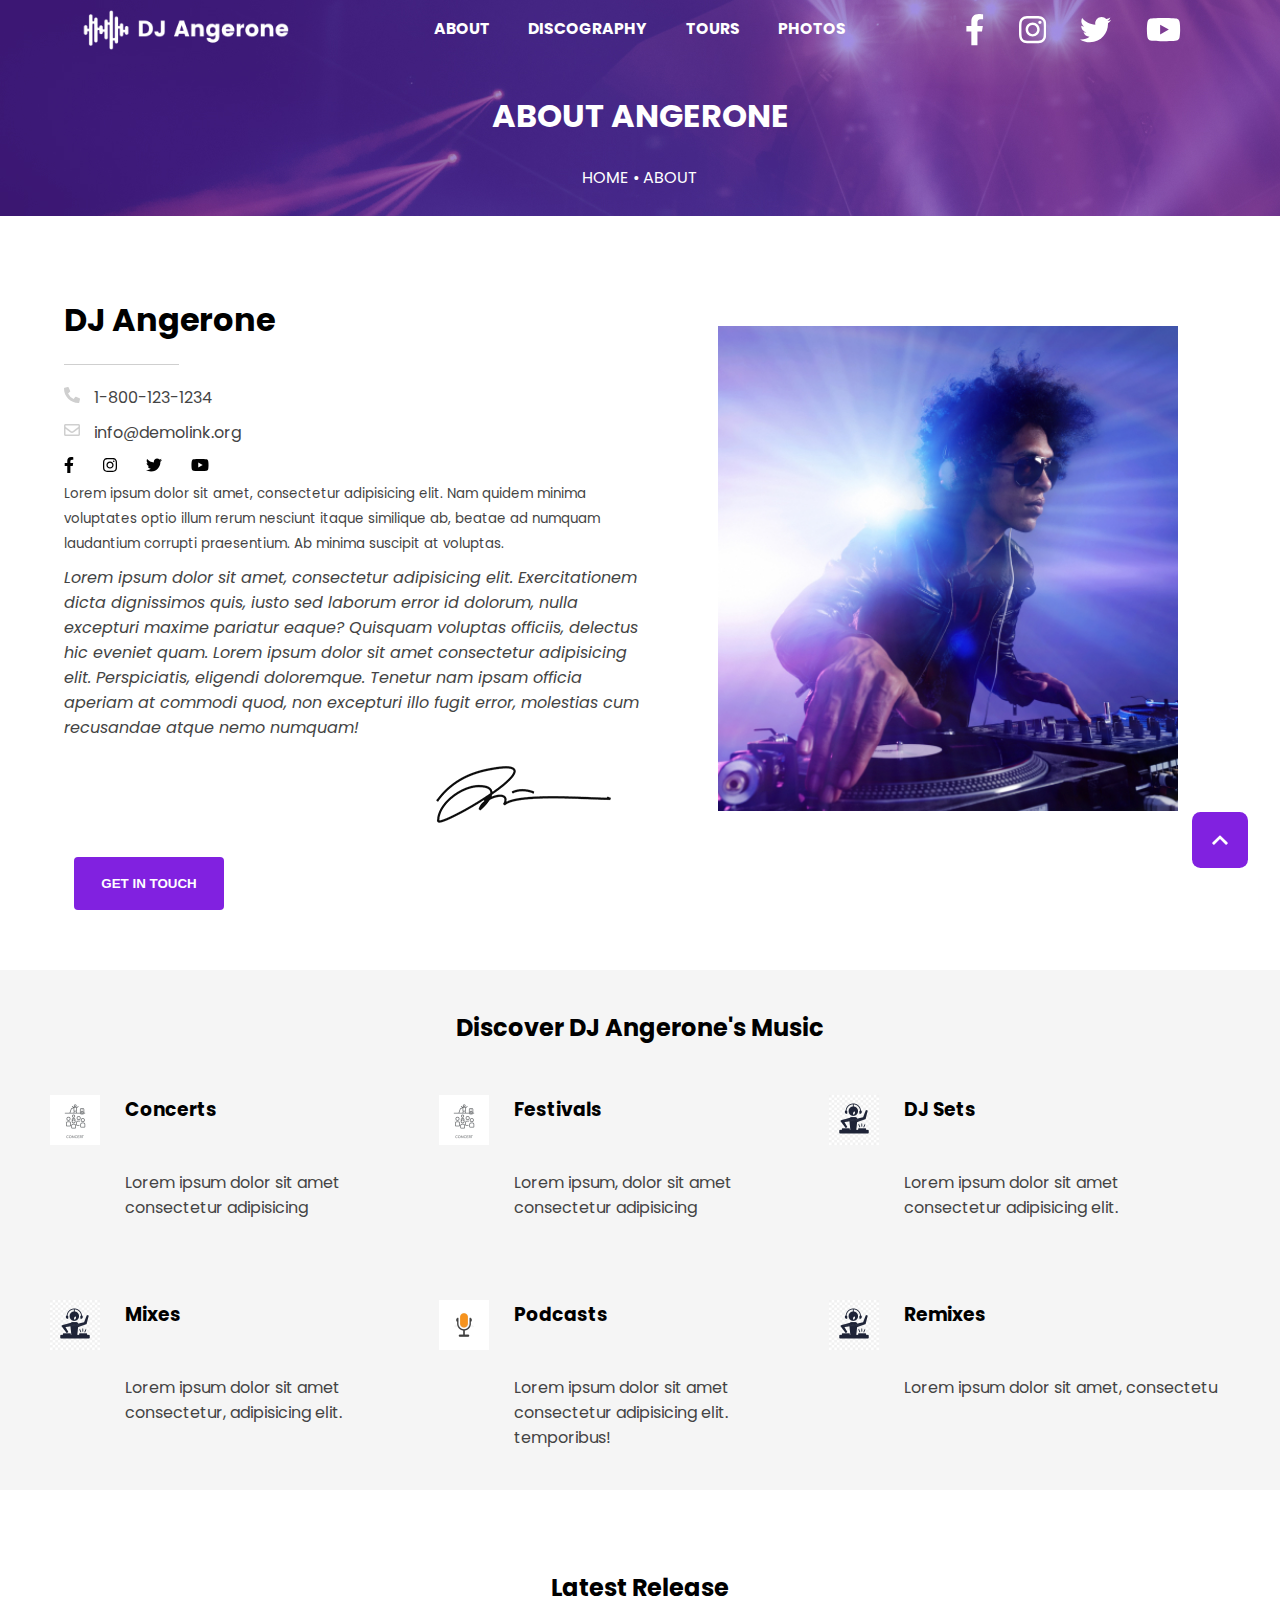
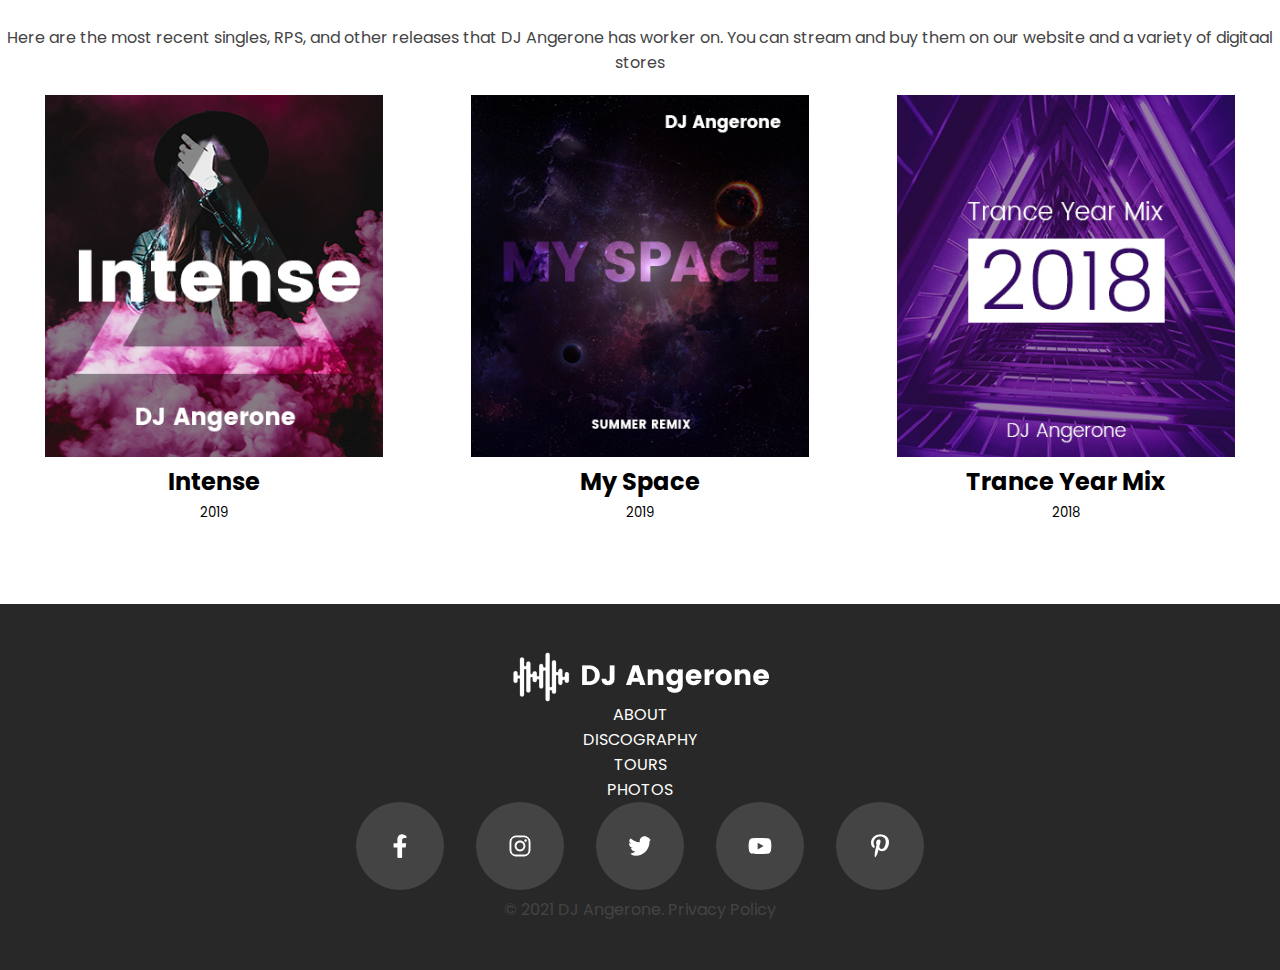
<file: about.html>
<!DOCTYPE html>
<html lang="en">
<head>
    <meta charset="UTF-8">
    <meta http-equiv="X-UA-Compatible" content="IE=edge">
    <meta name="viewport" content="width=device-width, initial-scale=1.0"> 
    <!-- Poppins font -->
    <link rel="preconnect" href="https://fonts.googleapis.com">
    <link rel="preconnect" href="https://fonts.gstatic.com" crossorigin>
    <link href="https://fonts.googleapis.com/css2?family=Poppins:ital,wght@0,100;0,200;0,300;0,400;0,500;0,600;0,700;0,800;0,900;1,100;1,200;1,300;1,400;1,500;1,600;1,700;1,800;1,900&display=swap" rel="stylesheet">
    <!-- Style -->
    <link rel="stylesheet" href="style.css">
    <title>About Angerone</title>
</head>
<body>
    <header>
        <section class="header__menu">
            <nav class="header-nav" id="header-pages-wrap">
                <!-- Drawing of the menu button -->
                <a href="#header-pages-wrap" class="header__a--menu" id="header__a--pages-menu">
                    <svg version="1.1" xmlns="http://www.w3.org/2000/svg" xmlns:xlink="http://www.w3.org/1999/xlink" x="0px" y="0px" width="34px" height="27px" viewBox="0 0 34 27" enable-background="new 0 0 34 27" xml:space="preserve">
                    <rect fill="#FFFFFF" width="34" height="4"/>
                    <rect y="11" fill="#FFFFFF" width="34" height="4"/>
                    <rect y="23" fill="#FFFFFF" width="34" height="4"/>
                    </svg>
                </a>
                <!-- Close button -->
                <a href="#" class="header__a--menu" id="header__a--pages-close">×</a>

                <!-- Menu content -->
                <ul id="header__ul--pages">
                    <li>
                        <a href="./about.html">About</a>
                    </li>
                    <li>
                        <a href="./discography.html">Discography</a>
                    </li>
                    <li>
                        <a href="./tour-schedule.html">Tours</a>
                    </li>
                    <li>
                        <a href="./gallery.html">Photos</a>
                    </li>
                </ul>
            </nav>
            <a id="header-logo" href="./index.html"><img src="./images/logo.png" alt="Angerone Logo"></a>

            <section class="header-nav" id="header-social-wrap">
                <!-- Drawing of the menu button -->
                <a href="#header-social-wrap" class="header__a--menu" id="header__a--social-menu">
                    <svg aria-hidden="true" focusable="false" data-prefix="fas" data-icon="ellipsis-v" role="img" xmlns="http://www.w3.org/2000/svg" viewBox="0 0 192 512" class="header__sub-menu__logo-svg "><path fill="currentColor" d="M96 184c39.8 0 72 32.2 72 72s-32.2 72-72 72-72-32.2-72-72 32.2-72 72-72zM24 80c0 39.8 32.2 72 72 72s72-32.2 72-72S135.8 8 96 8 24 40.2 24 80zm0 352c0 39.8 32.2 72 72 72s72-32.2 72-72-32.2-72-72-72-72 32.2-72 72z" class=""></path></svg>
                </a>
                <!-- Close button -->
                <a href="#" class="header__a--menu" id="header__a--social-close">×</a>

                <ul id="header__ul--social">
                    <li>
                        <a target="_blank" href="https://www.facebook.com/"><svg aria-hidden="true" focusable="false" data-prefix="fab" data-icon="facebook-f" role="img" xmlns="http://www.w3.org/2000/svg" viewBox="0 0 320 512" class="header__sub-menu__logo-svg"><path fill="currentColor" d="M279.14 288l14.22-92.66h-88.91v-60.13c0-25.35 12.42-50.06 52.24-50.06h40.42V6.26S260.43 0 225.36 0c-73.22 0-121.08 44.38-121.08 124.72v70.62H22.89V288h81.39v224h100.17V288z"></path></svg></a>
                    </li>
                    <li>
                        <a target="_blank" href="https://www.instagram.com/"><svg aria-hidden="true" focusable="false" data-prefix="fab" data-icon="instagram" role="img" xmlns="http://www.w3.org/2000/svg" viewBox="0 0 448 512" class="header__sub-menu__logo-svg"><path fill="currentColor" d="M224.1 141c-63.6 0-114.9 51.3-114.9 114.9s51.3 114.9 114.9 114.9S339 319.5 339 255.9 287.7 141 224.1 141zm0 189.6c-41.1 0-74.7-33.5-74.7-74.7s33.5-74.7 74.7-74.7 74.7 33.5 74.7 74.7-33.6 74.7-74.7 74.7zm146.4-194.3c0 14.9-12 26.8-26.8 26.8-14.9 0-26.8-12-26.8-26.8s12-26.8 26.8-26.8 26.8 12 26.8 26.8zm76.1 27.2c-1.7-35.9-9.9-67.7-36.2-93.9-26.2-26.2-58-34.4-93.9-36.2-37-2.1-147.9-2.1-184.9 0-35.8 1.7-67.6 9.9-93.9 36.1s-34.4 58-36.2 93.9c-2.1 37-2.1 147.9 0 184.9 1.7 35.9 9.9 67.7 36.2 93.9s58 34.4 93.9 36.2c37 2.1 147.9 2.1 184.9 0 35.9-1.7 67.7-9.9 93.9-36.2 26.2-26.2 34.4-58 36.2-93.9 2.1-37 2.1-147.8 0-184.8zM398.8 388c-7.8 19.6-22.9 34.7-42.6 42.6-29.5 11.7-99.5 9-132.1 9s-102.7 2.6-132.1-9c-19.6-7.8-34.7-22.9-42.6-42.6-11.7-29.5-9-99.5-9-132.1s-2.6-102.7 9-132.1c7.8-19.6 22.9-34.7 42.6-42.6 29.5-11.7 99.5-9 132.1-9s102.7-2.6 132.1 9c19.6 7.8 34.7 22.9 42.6 42.6 11.7 29.5 9 99.5 9 132.1s2.7 102.7-9 132.1z"></path></svg></a>
                    </li>
                    <li>
                        <a target="_blank" href="https://twitter.com/"><svg aria-hidden="true" focusable="false" data-prefix="fab" data-icon="twitter" role="img" xmlns="http://www.w3.org/2000/svg" viewBox="0 0 512 512" class="header__sub-menu__logo-svg"><path fill="currentColor" d="M459.37 151.716c.325 4.548.325 9.097.325 13.645 0 138.72-105.583 298.558-298.558 298.558-59.452 0-114.68-17.219-161.137-47.106 8.447.974 16.568 1.299 25.34 1.299 49.055 0 94.213-16.568 130.274-44.832-46.132-.975-84.792-31.188-98.112-72.772 6.498.974 12.995 1.624 19.818 1.624 9.421 0 18.843-1.3 27.614-3.573-48.081-9.747-84.143-51.98-84.143-102.985v-1.299c13.969 7.797 30.214 12.67 47.431 13.319-28.264-18.843-46.781-51.005-46.781-87.391 0-19.492 5.197-37.36 14.294-52.954 51.655 63.675 129.3 105.258 216.365 109.807-1.624-7.797-2.599-15.918-2.599-24.04 0-57.828 46.782-104.934 104.934-104.934 30.213 0 57.502 12.67 76.67 33.137 23.715-4.548 46.456-13.32 66.599-25.34-7.798 24.366-24.366 44.833-46.132 57.827 21.117-2.273 41.584-8.122 60.426-16.243-14.292 20.791-32.161 39.308-52.628 54.253z"></path></svg></a>
                    </li>
                    <li>
                        <a target="_blank" href="https://www.youtube.com/"><svg aria-hidden="true" focusable="false" data-prefix="fab" data-icon="youtube" role="img" xmlns="http://www.w3.org/2000/svg" viewBox="0 0 576 512" class="header__sub-menu__logo-svg"><path fill="currentColor" d="M549.655 124.083c-6.281-23.65-24.787-42.276-48.284-48.597C458.781 64 288 64 288 64S117.22 64 74.629 75.486c-23.497 6.322-42.003 24.947-48.284 48.597-11.412 42.867-11.412 132.305-11.412 132.305s0 89.438 11.412 132.305c6.281 23.65 24.787 41.5 48.284 47.821C117.22 448 288 448 288 448s170.78 0 213.371-11.486c23.497-6.321 42.003-24.171 48.284-47.821 11.412-42.867 11.412-132.305 11.412-132.305s0-89.438-11.412-132.305zm-317.51 213.508V175.185l142.739 81.205-142.739 81.201z"></path></svg></a>
                    </li>
                </ul>
            </section>
        </section>
        <section class="header__title">
            <h1>About Angerone</h1>
            <p>Home • About</p>
        </section>
    </header>
    <main class="about about--style">
        <section class="about__section about__section--links">
            <article class="about__article about__article--links">
                <div class="about-links-left">
                    <h1>DJ Angerone</h1>
                    <hr class="about__hr">
                    <p class="about__p">
                        <svg aria-hidden="true" focusable="false" data-prefix="fas" data-icon="phone-alt" role="img" xmlns="http://www.w3.org/2000/svg" viewBox="0 0 512 512" class="about__svg--logo about__svg--logo--grey svg-inline--fa fa-phone-alt fa-w-16 fa-7x"><path fill="currentColor" d="M497.39 361.8l-112-48a24 24 0 0 0-28 6.9l-49.6 60.6A370.66 370.66 0 0 1 130.6 204.11l60.6-49.6a23.94 23.94 0 0 0 6.9-28l-48-112A24.16 24.16 0 0 0 122.6.61l-104 24A24 24 0 0 0 0 48c0 256.5 207.9 464 464 464a24 24 0 0 0 23.4-18.6l24-104a24.29 24.29 0 0 0-14.01-27.6z" class=""></path>
                        </svg> 
                        1-800-123-1234</p>
                    <p class="about__p">
                        <svg aria-hidden="true" focusable="false" data-prefix="far" data-icon="envelope" role="img" xmlns="http://www.w3.org/2000/svg" viewBox="0 0 512 512" class="about__svg--logo about__svg--logo--grey svg-inline--fa fa-envelope fa-w-16 fa-7x"><path fill="currentColor" d="M464 64H48C21.49 64 0 85.49 0 112v288c0 26.51 21.49 48 48 48h416c26.51 0 48-21.49 48-48V112c0-26.51-21.49-48-48-48zm0 48v40.805c-22.422 18.259-58.168 46.651-134.587 106.49-16.841 13.247-50.201 45.072-73.413 44.701-23.208.375-56.579-31.459-73.413-44.701C106.18 199.465 70.425 171.067 48 152.805V112h416zM48 400V214.398c22.914 18.251 55.409 43.862 104.938 82.646 21.857 17.205 60.134 55.186 103.062 54.955 42.717.231 80.509-37.199 103.053-54.947 49.528-38.783 82.032-64.401 104.947-82.653V400H48z" class=""></path>
                        </svg>
                        info@demolink.org</p>
                    <a target="_blank" href="https://www.facebook.com/"><svg aria-hidden="true" focusable="false" data-prefix="fab" data-icon="facebook-f" role="img" xmlns="http://www.w3.org/2000/svg" viewBox="0 0 320 512" class="about__svg--logo about__svg--logo--black"><path fill="currentColor" d="M279.14 288l14.22-92.66h-88.91v-60.13c0-25.35 12.42-50.06 52.24-50.06h40.42V6.26S260.43 0 225.36 0c-73.22 0-121.08 44.38-121.08 124.72v70.62H22.89V288h81.39v224h100.17V288z"></path></svg></a>
                    <a target="_blank" href="https://www.instagram.com/"><svg aria-hidden="true" focusable="false" data-prefix="fab" data-icon="instagram" role="img" xmlns="http://www.w3.org/2000/svg" viewBox="0 0 448 512" class="about__svg--logo about__svg--logo--black"><path fill="currentColor" d="M224.1 141c-63.6 0-114.9 51.3-114.9 114.9s51.3 114.9 114.9 114.9S339 319.5 339 255.9 287.7 141 224.1 141zm0 189.6c-41.1 0-74.7-33.5-74.7-74.7s33.5-74.7 74.7-74.7 74.7 33.5 74.7 74.7-33.6 74.7-74.7 74.7zm146.4-194.3c0 14.9-12 26.8-26.8 26.8-14.9 0-26.8-12-26.8-26.8s12-26.8 26.8-26.8 26.8 12 26.8 26.8zm76.1 27.2c-1.7-35.9-9.9-67.7-36.2-93.9-26.2-26.2-58-34.4-93.9-36.2-37-2.1-147.9-2.1-184.9 0-35.8 1.7-67.6 9.9-93.9 36.1s-34.4 58-36.2 93.9c-2.1 37-2.1 147.9 0 184.9 1.7 35.9 9.9 67.7 36.2 93.9s58 34.4 93.9 36.2c37 2.1 147.9 2.1 184.9 0 35.9-1.7 67.7-9.9 93.9-36.2 26.2-26.2 34.4-58 36.2-93.9 2.1-37 2.1-147.8 0-184.8zM398.8 388c-7.8 19.6-22.9 34.7-42.6 42.6-29.5 11.7-99.5 9-132.1 9s-102.7 2.6-132.1-9c-19.6-7.8-34.7-22.9-42.6-42.6-11.7-29.5-9-99.5-9-132.1s-2.6-102.7 9-132.1c7.8-19.6 22.9-34.7 42.6-42.6 29.5-11.7 99.5-9 132.1-9s102.7-2.6 132.1 9c19.6 7.8 34.7 22.9 42.6 42.6 11.7 29.5 9 99.5 9 132.1s2.7 102.7-9 132.1z"></path></svg></a>
                    <a target="_blank" href="https://twitter.com/"><svg aria-hidden="true" focusable="false" data-prefix="fab" data-icon="twitter" role="img" xmlns="http://www.w3.org/2000/svg" viewBox="0 0 512 512" class="about__svg--logo about__svg--logo--black"><path fill="currentColor" d="M459.37 151.716c.325 4.548.325 9.097.325 13.645 0 138.72-105.583 298.558-298.558 298.558-59.452 0-114.68-17.219-161.137-47.106 8.447.974 16.568 1.299 25.34 1.299 49.055 0 94.213-16.568 130.274-44.832-46.132-.975-84.792-31.188-98.112-72.772 6.498.974 12.995 1.624 19.818 1.624 9.421 0 18.843-1.3 27.614-3.573-48.081-9.747-84.143-51.98-84.143-102.985v-1.299c13.969 7.797 30.214 12.67 47.431 13.319-28.264-18.843-46.781-51.005-46.781-87.391 0-19.492 5.197-37.36 14.294-52.954 51.655 63.675 129.3 105.258 216.365 109.807-1.624-7.797-2.599-15.918-2.599-24.04 0-57.828 46.782-104.934 104.934-104.934 30.213 0 57.502 12.67 76.67 33.137 23.715-4.548 46.456-13.32 66.599-25.34-7.798 24.366-24.366 44.833-46.132 57.827 21.117-2.273 41.584-8.122 60.426-16.243-14.292 20.791-32.161 39.308-52.628 54.253z"></path></svg></a>
                    <a target="_blank" href="https://www.youtube.com/"><svg aria-hidden="true" focusable="false" data-prefix="fab" data-icon="youtube" role="img" xmlns="http://www.w3.org/2000/svg" viewBox="0 0 576 512" class="about__svg--logo about__svg--logo--black"><path fill="currentColor" d="M549.655 124.083c-6.281-23.65-24.787-42.276-48.284-48.597C458.781 64 288 64 288 64S117.22 64 74.629 75.486c-23.497 6.322-42.003 24.947-48.284 48.597-11.412 42.867-11.412 132.305-11.412 132.305s0 89.438 11.412 132.305c6.281 23.65 24.787 41.5 48.284 47.821C117.22 448 288 448 288 448s170.78 0 213.371-11.486c23.497-6.321 42.003-24.171 48.284-47.821 11.412-42.867 11.412-132.305 11.412-132.305s0-89.438-11.412-132.305zm-317.51 213.508V175.185l142.739 81.205-142.739 81.201z"></path></svg></a>
                    <br>
                    <p class="about__p"><small>Lorem ipsum dolor sit amet, consectetur adipisicing elit. Nam quidem minima voluptates optio illum rerum nesciunt itaque similique ab, beatae ad numquam laudantium corrupti praesentium. Ab minima suscipit at voluptas.</small></p>
                    
                    <p class="about__p"><i>Lorem ipsum dolor sit amet, consectetur adipisicing elit. Exercitationem dicta dignissimos quis, iusto sed laborum error id dolorum, nulla excepturi maxime pariatur eaque? Quisquam voluptas officiis, delectus hic eveniet quam. Lorem ipsum dolor sit amet consectetur adipisicing elit. Perspiciatis, eligendi doloremque. Tenetur nam ipsam officia aperiam at commodi quod, non excepturi illo fugit error, molestias cum recusandae atque nemo numquam!</i></p>
                    <img id="about-img-signature" src="./images/about-us-signature.png" alt="Signature">
                    <br>
                    <button class="about__button--contact">Get in touch</button>
                </div>
                <img id="about-img-angerone" src="./images/about-us-dj-img.jpg" alt="DJ Angerone">                
            </article>    
        </section>
        <section class="about__section about__section--music">
            <article class="about__article">
                <h1 class="about__h1">Discover DJ Angerone's Music</h1>
            </article>
            <article class="about__article about__article--music">
                <img class="about__img--music" src="./images/icone-concert.jpg" alt="">
                <h3>Concerts</h3>
                <p class="about__p">Lorem ipsum dolor sit amet consectetur adipisicing</p>
            </article>
            <article class="about__article about__article--music">
                <img class="about__img--music" src="./images/icone-concert.jpg" alt="">
                <h3>Festivals</h3>
                <p class="about__p">Lorem ipsum, dolor sit amet consectetur adipisicing</p>
            </article>
            <article class="about__article about__article--music">
                <img class="about__img--music" src="./images/icone-dj.jpg" alt="">
                <h3>DJ Sets</h3>
                <p class="about__p">Lorem ipsum dolor sit amet consectetur adipisicing elit. </p>
            </article>
            <article class="about__article about__article--music">
                <img class="about__img--music" src="./images/icone-dj.jpg" alt="">
                <h3>Mixes</h3>
                <p class="about__p">Lorem ipsum dolor sit amet consectetur, adipisicing elit. </p>
            </article>
            <article class="about__article about__article--music">
                <img class="about__img--music" src="./images/icone-podcast.jpg" alt="">
                <h3>Podcasts</h3>
                <p class="about__p">Lorem ipsum dolor sit amet consectetur adipisicing elit. temporibus!</p>
            </article>
            <article class="about__article about__article--music">
                <img class="about__img--music" src="./images/icone-dj.jpg" alt="">
                <h3>Remixes</h3>
                <p class="about__p">Lorem ipsum dolor sit amet, consectetu</p>
            </article>
        </section>
        <section class="about__section about__section--latest">
            <h1 class="about__h1 about__h1--latest">Latest Release</h1>
            <p class="about__p about__p--latest">
                Here are the most recent singles, RPS, and other releases that DJ Angerone has worker on.
                You can stream and buy them on our website and a variety of digitaal stores
            </p>
            <articles class="about__article--latest">
                <figure>
                    <img src="./images/dicography-album-cover-1.jpg" alt="">
                    <figcaption>
                        <h2>Intense</h2>
                        <small>2019</small>
                    </figcaption>
                </figure>
            </articles>
            <articles class="about__article--latest">
                <figure>
                    <img src="./images/dicography-album-cover-2.jpg" alt="">
                    <figcaption>
                        <h2>My Space</h2>
                        <small>2019</small>
                    </figcaption>
                </figure>
            </articles>
            <articles class="about__article--latest">
                <figure>
                    <img src="./images/dicography-album-cover-3.jpg" alt="">
                    <figcaption>
                        <h2>Trance Year Mix</h2>
                        <small>2018</small>
                    </figcaption>
                </figure>
            </articles>
        </section>
    </main>
    <footer>

        <!-- WEBSITE LOGO -->

        <img src="./images/logo.png" alt="Angerone Logo">

        <!-- PAGES LINKS         -->

        <nav>
            <ul class="linkpage">
                <li><a href="./about.html">ABOUT</a></li>
                <li><a href="./discography.html">DISCOGRAPHY</a></li>
                <li><a href="./tour-schedule.html">TOURS</a></li>
                <li><a href="./gallery.html">PHOTOS</a></li>
            </ul>
        </nav>

        <!-- SOCIAL MEDIAS LINKS         -->

        <ul class="linksocial">
            <li>
                <a target="_blank" href="https://www.facebook.com/"><svg aria-hidden="true" focusable="false" data-prefix="fab" data-icon="facebook-f" role="img" xmlns="http://www.w3.org/2000/svg" viewBox="0 0 320 512" class="socialfooter"><path fill="currentColor" d="M279.14 288l14.22-92.66h-88.91v-60.13c0-25.35 12.42-50.06 52.24-50.06h40.42V6.26S260.43 0 225.36 0c-73.22 0-121.08 44.38-121.08 124.72v70.62H22.89V288h81.39v224h100.17V288z" class=""></path></svg></a>
            </li>
            <li>
                <a target="_blank" href="https://www.instagram.com/"><svg aria-hidden="true" focusable="false" data-prefix="fab" data-icon="instagram" role="img" xmlns="http://www.w3.org/2000/svg" viewBox="0 0 448 512" class="socialfooter"><path fill="currentColor" d="M224.1 141c-63.6 0-114.9 51.3-114.9 114.9s51.3 114.9 114.9 114.9S339 319.5 339 255.9 287.7 141 224.1 141zm0 189.6c-41.1 0-74.7-33.5-74.7-74.7s33.5-74.7 74.7-74.7 74.7 33.5 74.7 74.7-33.6 74.7-74.7 74.7zm146.4-194.3c0 14.9-12 26.8-26.8 26.8-14.9 0-26.8-12-26.8-26.8s12-26.8 26.8-26.8 26.8 12 26.8 26.8zm76.1 27.2c-1.7-35.9-9.9-67.7-36.2-93.9-26.2-26.2-58-34.4-93.9-36.2-37-2.1-147.9-2.1-184.9 0-35.8 1.7-67.6 9.9-93.9 36.1s-34.4 58-36.2 93.9c-2.1 37-2.1 147.9 0 184.9 1.7 35.9 9.9 67.7 36.2 93.9s58 34.4 93.9 36.2c37 2.1 147.9 2.1 184.9 0 35.9-1.7 67.7-9.9 93.9-36.2 26.2-26.2 34.4-58 36.2-93.9 2.1-37 2.1-147.8 0-184.8zM398.8 388c-7.8 19.6-22.9 34.7-42.6 42.6-29.5 11.7-99.5 9-132.1 9s-102.7 2.6-132.1-9c-19.6-7.8-34.7-22.9-42.6-42.6-11.7-29.5-9-99.5-9-132.1s-2.6-102.7 9-132.1c7.8-19.6 22.9-34.7 42.6-42.6 29.5-11.7 99.5-9 132.1-9s102.7-2.6 132.1 9c19.6 7.8 34.7 22.9 42.6 42.6 11.7 29.5 9 99.5 9 132.1s2.7 102.7-9 132.1z" class=""></path></svg></a>
            </li>
            <li>
                <a target="_blank" href="https://twitter.com/"><svg aria-hidden="true" focusable="false" data-prefix="fab" data-icon="twitter" role="img" xmlns="http://www.w3.org/2000/svg" viewBox="0 0 512 512" class="socialfooter"><path fill="currentColor" d="M459.37 151.716c.325 4.548.325 9.097.325 13.645 0 138.72-105.583 298.558-298.558 298.558-59.452 0-114.68-17.219-161.137-47.106 8.447.974 16.568 1.299 25.34 1.299 49.055 0 94.213-16.568 130.274-44.832-46.132-.975-84.792-31.188-98.112-72.772 6.498.974 12.995 1.624 19.818 1.624 9.421 0 18.843-1.3 27.614-3.573-48.081-9.747-84.143-51.98-84.143-102.985v-1.299c13.969 7.797 30.214 12.67 47.431 13.319-28.264-18.843-46.781-51.005-46.781-87.391 0-19.492 5.197-37.36 14.294-52.954 51.655 63.675 129.3 105.258 216.365 109.807-1.624-7.797-2.599-15.918-2.599-24.04 0-57.828 46.782-104.934 104.934-104.934 30.213 0 57.502 12.67 76.67 33.137 23.715-4.548 46.456-13.32 66.599-25.34-7.798 24.366-24.366 44.833-46.132 57.827 21.117-2.273 41.584-8.122 60.426-16.243-14.292 20.791-32.161 39.308-52.628 54.253z" class=""></path></svg></a>
            </li>
            <li>
                <a target="_blank" href="https://www.youtube.com/"><svg aria-hidden="true" focusable="false" data-prefix="fab" data-icon="youtube" role="img" xmlns="http://www.w3.org/2000/svg" viewBox="0 0 576 512" class="socialfooter"><path fill="currentColor" d="M549.655 124.083c-6.281-23.65-24.787-42.276-48.284-48.597C458.781 64 288 64 288 64S117.22 64 74.629 75.486c-23.497 6.322-42.003 24.947-48.284 48.597-11.412 42.867-11.412 132.305-11.412 132.305s0 89.438 11.412 132.305c6.281 23.65 24.787 41.5 48.284 47.821C117.22 448 288 448 288 448s170.78 0 213.371-11.486c23.497-6.321 42.003-24.171 48.284-47.821 11.412-42.867 11.412-132.305 11.412-132.305s0-89.438-11.412-132.305zm-317.51 213.508V175.185l142.739 81.205-142.739 81.201z" class=""></path></svg></a>
            </li>
            <li>
                <a target="_blank" href="https://www.pinterest.com/"><svg aria-hidden="true" focusable="false" data-prefix="fab" data-icon="pinterest-p" role="img" xmlns="http://www.w3.org/2000/svg" viewBox="0 0 384 512" class="socialfooter"><path fill="currentColor" d="M204 6.5C101.4 6.5 0 74.9 0 185.6 0 256 39.6 296 63.6 296c9.9 0 15.6-27.6 15.6-35.4 0-9.3-23.7-29.1-23.7-67.8 0-80.4 61.2-137.4 140.4-137.4 68.1 0 118.5 38.7 118.5 109.8 0 53.1-21.3 152.7-90.3 152.7-24.9 0-46.2-18-46.2-43.8 0-37.8 26.4-74.4 26.4-113.4 0-66.2-93.9-54.2-93.9 25.8 0 16.8 2.1 35.4 9.6 50.7-13.8 59.4-42 147.9-42 209.1 0 18.9 2.7 37.5 4.5 56.4 3.4 3.8 1.7 3.4 6.9 1.5 50.4-69 48.6-82.5 71.4-172.8 12.3 23.4 44.1 36 69.3 36 106.2 0 153.9-103.5 153.9-196.8C384 71.3 298.2 6.5 204 6.5z" class=""></path></svg></a>
            </li>
        </ul>

        <!-- COPYRIGHT     -->

        <p>© 2021 DJ Angerone. Privacy Policy</p>

        <!-- BUTTON BACK-TO-TOP     -->

        <a href="#top" class="topbutton"><svg aria-hidden="true" focusable="false" data-prefix="fas" data-icon="chevron-up" role="img" xmlns="http://www.w3.org/2000/svg" viewBox="0 0 448 512" class="uparrow"><path fill="currentColor" d="M240.971 130.524l194.343 194.343c9.373 9.373 9.373 24.569 0 33.941l-22.667 22.667c-9.357 9.357-24.522 9.375-33.901.04L224 227.495 69.255 381.516c-9.379 9.335-24.544 9.317-33.901-.04l-22.667-22.667c-9.373-9.373-9.373-24.569 0-33.941L207.03 130.525c9.372-9.373 24.568-9.373 33.941-.001z" class=""></path></svg></a>

    </footer>
</body>
</html>
</file>
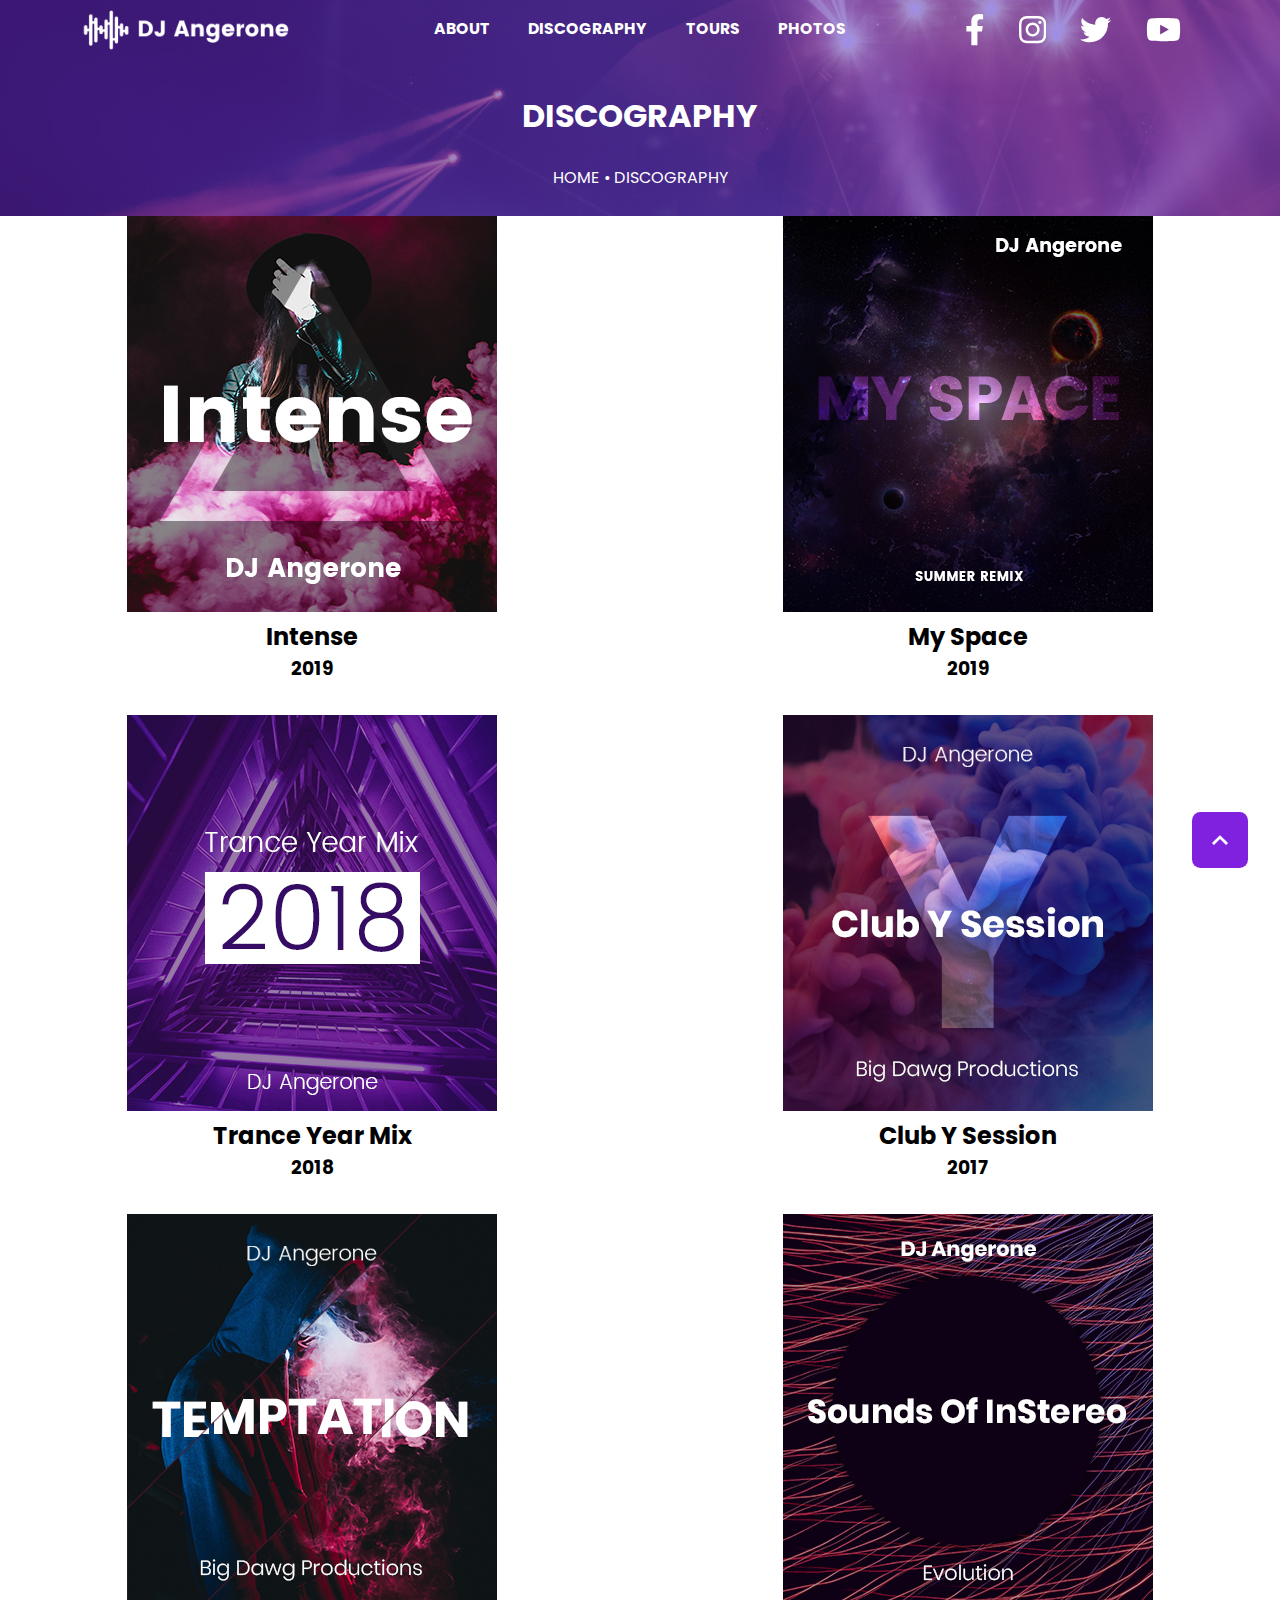
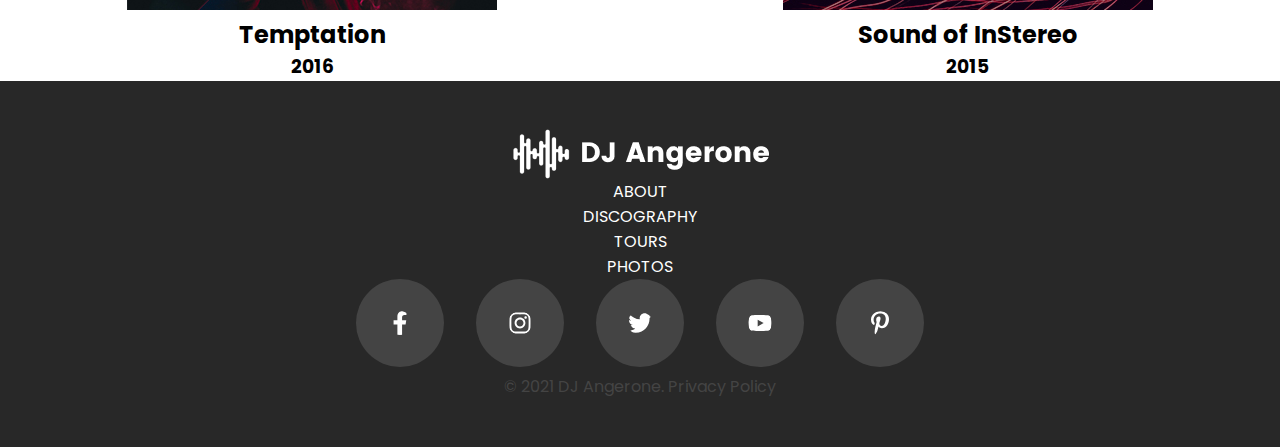
<file: discography.html>
<!DOCTYPE html>
<html>

<head>
    <meta charset="UTF-8">
    <meta http-equiv="X-UA-Compatible" content="IE=edge">
    <meta name="viewport" content="width=device-width, initial-scale=1.0">
    <!-- Font awesome -->
    <link rel="stylesheet" href="https://use.fontawesome.com/releases/v5.15.3/css/all.css" integrity="sha384-SZXxX4whJ79/gErwcOYf+zWLeJdY/qpuqC4cAa9rOGUstPomtqpuNWT9wdPEn2fk" crossorigin="anonymous">
    <link rel="stylesheet" href="style.css">
    <title>Discography</title>
    <!-- Font Poppins -->
    <link rel="preconnect" href="https://fonts.googleapis.com"> 
    <link rel="preconnect" href="https://fonts.gstatic.com" crossorigin> 
    <link href="https://fonts.googleapis.com/css2?family=Poppins:ital,wght@0,100;0,200;0,300;0,400;0,500;0,600;0,700;0,800;0,900;1,100;1,200;1,300;1,400;1,500;1,600;1,700;1,800;1,900&display=swap" rel="stylesheet">
</head>

<body>

    <header>
        <section class="header__menu">
            <nav class="header-nav" id="header-pages-wrap">
                <!-- Drawing of the menu button -->
                <a href="#header-pages-wrap" class="header__a--menu" id="header__a--pages-menu">
                    <svg version="1.1" xmlns="http://www.w3.org/2000/svg" xmlns:xlink="http://www.w3.org/1999/xlink" x="0px" y="0px" width="34px" height="27px" viewBox="0 0 34 27" enable-background="new 0 0 34 27" xml:space="preserve">
                    <rect fill="#FFFFFF" width="34" height="4"/>
                    <rect y="11" fill="#FFFFFF" width="34" height="4"/>
                    <rect y="23" fill="#FFFFFF" width="34" height="4"/>
                    </svg>
                </a>
                <!-- Close button -->
                <a href="#" class="header__a--menu" id="header__a--pages-close">×</a>

                <!-- Menu content -->
                <ul id="header__ul--pages">
                    <li>
                        <a href="./about.html">About</a>
                    </li>
                    <li>
                        <a href="./discography.html">Discography</a>
                    </li>
                    <li>
                        <a href="./tour-schedule.html">Tours</a>
                    </li>
                    <li>
                        <a href="./gallery.html">Photos</a>
                    </li>
                </ul>
            </nav>
            <a id="header-logo" href="./index.html"><img src="./images/logo.png" alt="Angerone Logo"></a>

            <section class="header-nav" id="header-social-wrap">
                <!-- Drawing of the menu button -->
                <a href="#header-social-wrap" class="header__a--menu" id="header__a--social-menu">
                    <svg aria-hidden="true" focusable="false" data-prefix="fas" data-icon="ellipsis-v" role="img" xmlns="http://www.w3.org/2000/svg" viewBox="0 0 192 512" class="header__sub-menu__logo-svg "><path fill="currentColor" d="M96 184c39.8 0 72 32.2 72 72s-32.2 72-72 72-72-32.2-72-72 32.2-72 72-72zM24 80c0 39.8 32.2 72 72 72s72-32.2 72-72S135.8 8 96 8 24 40.2 24 80zm0 352c0 39.8 32.2 72 72 72s72-32.2 72-72-32.2-72-72-72-72 32.2-72 72z" class=""></path></svg>
                </a>
                <!-- Close button -->
                <a href="#" class="header__a--menu" id="header__a--social-close">×</a>

                <ul id="header__ul--social">
                    <li>
                        <a target="_blank" href="https://www.facebook.com/"><svg aria-hidden="true" focusable="false" data-prefix="fab" data-icon="facebook-f" role="img" xmlns="http://www.w3.org/2000/svg" viewBox="0 0 320 512" class="header__sub-menu__logo-svg"><path fill="currentColor" d="M279.14 288l14.22-92.66h-88.91v-60.13c0-25.35 12.42-50.06 52.24-50.06h40.42V6.26S260.43 0 225.36 0c-73.22 0-121.08 44.38-121.08 124.72v70.62H22.89V288h81.39v224h100.17V288z"></path></svg></a>
                    </li>
                    <li>
                        <a target="_blank" href="https://www.instagram.com/"><svg aria-hidden="true" focusable="false" data-prefix="fab" data-icon="instagram" role="img" xmlns="http://www.w3.org/2000/svg" viewBox="0 0 448 512" class="header__sub-menu__logo-svg"><path fill="currentColor" d="M224.1 141c-63.6 0-114.9 51.3-114.9 114.9s51.3 114.9 114.9 114.9S339 319.5 339 255.9 287.7 141 224.1 141zm0 189.6c-41.1 0-74.7-33.5-74.7-74.7s33.5-74.7 74.7-74.7 74.7 33.5 74.7 74.7-33.6 74.7-74.7 74.7zm146.4-194.3c0 14.9-12 26.8-26.8 26.8-14.9 0-26.8-12-26.8-26.8s12-26.8 26.8-26.8 26.8 12 26.8 26.8zm76.1 27.2c-1.7-35.9-9.9-67.7-36.2-93.9-26.2-26.2-58-34.4-93.9-36.2-37-2.1-147.9-2.1-184.9 0-35.8 1.7-67.6 9.9-93.9 36.1s-34.4 58-36.2 93.9c-2.1 37-2.1 147.9 0 184.9 1.7 35.9 9.9 67.7 36.2 93.9s58 34.4 93.9 36.2c37 2.1 147.9 2.1 184.9 0 35.9-1.7 67.7-9.9 93.9-36.2 26.2-26.2 34.4-58 36.2-93.9 2.1-37 2.1-147.8 0-184.8zM398.8 388c-7.8 19.6-22.9 34.7-42.6 42.6-29.5 11.7-99.5 9-132.1 9s-102.7 2.6-132.1-9c-19.6-7.8-34.7-22.9-42.6-42.6-11.7-29.5-9-99.5-9-132.1s-2.6-102.7 9-132.1c7.8-19.6 22.9-34.7 42.6-42.6 29.5-11.7 99.5-9 132.1-9s102.7-2.6 132.1 9c19.6 7.8 34.7 22.9 42.6 42.6 11.7 29.5 9 99.5 9 132.1s2.7 102.7-9 132.1z"></path></svg></a>
                    </li>
                    <li>
                        <a target="_blank" href="https://twitter.com/"><svg aria-hidden="true" focusable="false" data-prefix="fab" data-icon="twitter" role="img" xmlns="http://www.w3.org/2000/svg" viewBox="0 0 512 512" class="header__sub-menu__logo-svg"><path fill="currentColor" d="M459.37 151.716c.325 4.548.325 9.097.325 13.645 0 138.72-105.583 298.558-298.558 298.558-59.452 0-114.68-17.219-161.137-47.106 8.447.974 16.568 1.299 25.34 1.299 49.055 0 94.213-16.568 130.274-44.832-46.132-.975-84.792-31.188-98.112-72.772 6.498.974 12.995 1.624 19.818 1.624 9.421 0 18.843-1.3 27.614-3.573-48.081-9.747-84.143-51.98-84.143-102.985v-1.299c13.969 7.797 30.214 12.67 47.431 13.319-28.264-18.843-46.781-51.005-46.781-87.391 0-19.492 5.197-37.36 14.294-52.954 51.655 63.675 129.3 105.258 216.365 109.807-1.624-7.797-2.599-15.918-2.599-24.04 0-57.828 46.782-104.934 104.934-104.934 30.213 0 57.502 12.67 76.67 33.137 23.715-4.548 46.456-13.32 66.599-25.34-7.798 24.366-24.366 44.833-46.132 57.827 21.117-2.273 41.584-8.122 60.426-16.243-14.292 20.791-32.161 39.308-52.628 54.253z"></path></svg></a>
                    </li>
                    <li>
                        <a target="_blank" href="https://www.youtube.com/"><svg aria-hidden="true" focusable="false" data-prefix="fab" data-icon="youtube" role="img" xmlns="http://www.w3.org/2000/svg" viewBox="0 0 576 512" class="header__sub-menu__logo-svg"><path fill="currentColor" d="M549.655 124.083c-6.281-23.65-24.787-42.276-48.284-48.597C458.781 64 288 64 288 64S117.22 64 74.629 75.486c-23.497 6.322-42.003 24.947-48.284 48.597-11.412 42.867-11.412 132.305-11.412 132.305s0 89.438 11.412 132.305c6.281 23.65 24.787 41.5 48.284 47.821C117.22 448 288 448 288 448s170.78 0 213.371-11.486c23.497-6.321 42.003-24.171 48.284-47.821 11.412-42.867 11.412-132.305 11.412-132.305s0-89.438-11.412-132.305zm-317.51 213.508V175.185l142.739 81.205-142.739 81.201z"></path></svg></a>
                    </li>
                </ul>
            </section>
        </section>
        <section class="header__title">
            <h1>Discography</h1>
            <p>Home • Discography </p>
        </section>
    </header>

    <div class="container">
        <main class="grid">
            <article>
                <img src="./images/dicography-album-cover-1.jpg" alt="discography photo 1">
                <h2>Intense</h2>
                <h3>2019</h3>
            </article>

            <!-- IMAGE 2 -->

            <article>
                <img src="./images/dicography-album-cover-2.jpg" alt="discography photo 2">
                <h2>My Space</h2>
                <h3>2019</h3>
            </article>

            <!-- IMAGE 3 -->

            <article>
                <img src="./images/dicography-album-cover-3.jpg" alt="discography photo 3">
                <h2>Trance Year Mix</h2>
                <h3>2018</h3>
            </article>

            <!-- IMAGE 4 -->

            <article>
                <img src="./images/dicography-album-cover-4.jpg" alt="discography photo 4">
                <h2>Club Y Session</h2>
                <h3>2017</h3>
            </article>

            <!-- IMAGE 5 -->

            <article>
                <img src="./images/dicography-album-cover-5.jpg" alt="discography photo 5">
                <h2>Temptation</h2>
                <h3>2016</h3>
            </article>

            <!-- IMAGE 6 -->

            <article>
                <img src="./images/dicography-album-cover-6.jpg" alt="discography photo 6">
                <h2>Sound of InStereo</h2>
                <h3>2015</h3>
            </article>

        </main>
    </div>

    <footer>

        <!-- WEBSITE LOGO -->

        <img src="./images/logo.png" alt="Angerone Logo">

        <!-- PAGES LINKS         -->

        <nav>
            <ul class="linkpage">
                <li><a href="./about.html">ABOUT</a></li>
                <li><a href="./discography.html">DISCOGRAPHY</a></li>
                <li><a href="./tour-schedule.html">TOURS</a></li>
                <li><a href="./gallery.html">PHOTOS</a></li>
            </ul>
        </nav>

        <!-- SOCIAL MEDIAS LINKS         -->

        <ul class="linksocial">
            <li>
                <a target="_blank" href="https://www.facebook.com/"><svg aria-hidden="true" focusable="false" data-prefix="fab" data-icon="facebook-f" role="img" xmlns="http://www.w3.org/2000/svg" viewBox="0 0 320 512" class="socialfooter"><path fill="currentColor" d="M279.14 288l14.22-92.66h-88.91v-60.13c0-25.35 12.42-50.06 52.24-50.06h40.42V6.26S260.43 0 225.36 0c-73.22 0-121.08 44.38-121.08 124.72v70.62H22.89V288h81.39v224h100.17V288z" class=""></path></svg></a>
            </li>
            <li>
                <a target="_blank" href="https://www.instagram.com/"><svg aria-hidden="true" focusable="false" data-prefix="fab" data-icon="instagram" role="img" xmlns="http://www.w3.org/2000/svg" viewBox="0 0 448 512" class="socialfooter"><path fill="currentColor" d="M224.1 141c-63.6 0-114.9 51.3-114.9 114.9s51.3 114.9 114.9 114.9S339 319.5 339 255.9 287.7 141 224.1 141zm0 189.6c-41.1 0-74.7-33.5-74.7-74.7s33.5-74.7 74.7-74.7 74.7 33.5 74.7 74.7-33.6 74.7-74.7 74.7zm146.4-194.3c0 14.9-12 26.8-26.8 26.8-14.9 0-26.8-12-26.8-26.8s12-26.8 26.8-26.8 26.8 12 26.8 26.8zm76.1 27.2c-1.7-35.9-9.9-67.7-36.2-93.9-26.2-26.2-58-34.4-93.9-36.2-37-2.1-147.9-2.1-184.9 0-35.8 1.7-67.6 9.9-93.9 36.1s-34.4 58-36.2 93.9c-2.1 37-2.1 147.9 0 184.9 1.7 35.9 9.9 67.7 36.2 93.9s58 34.4 93.9 36.2c37 2.1 147.9 2.1 184.9 0 35.9-1.7 67.7-9.9 93.9-36.2 26.2-26.2 34.4-58 36.2-93.9 2.1-37 2.1-147.8 0-184.8zM398.8 388c-7.8 19.6-22.9 34.7-42.6 42.6-29.5 11.7-99.5 9-132.1 9s-102.7 2.6-132.1-9c-19.6-7.8-34.7-22.9-42.6-42.6-11.7-29.5-9-99.5-9-132.1s-2.6-102.7 9-132.1c7.8-19.6 22.9-34.7 42.6-42.6 29.5-11.7 99.5-9 132.1-9s102.7-2.6 132.1 9c19.6 7.8 34.7 22.9 42.6 42.6 11.7 29.5 9 99.5 9 132.1s2.7 102.7-9 132.1z" class=""></path></svg></a>
            </li>
            <li>
                <a target="_blank" href="https://twitter.com/"><svg aria-hidden="true" focusable="false" data-prefix="fab" data-icon="twitter" role="img" xmlns="http://www.w3.org/2000/svg" viewBox="0 0 512 512" class="socialfooter"><path fill="currentColor" d="M459.37 151.716c.325 4.548.325 9.097.325 13.645 0 138.72-105.583 298.558-298.558 298.558-59.452 0-114.68-17.219-161.137-47.106 8.447.974 16.568 1.299 25.34 1.299 49.055 0 94.213-16.568 130.274-44.832-46.132-.975-84.792-31.188-98.112-72.772 6.498.974 12.995 1.624 19.818 1.624 9.421 0 18.843-1.3 27.614-3.573-48.081-9.747-84.143-51.98-84.143-102.985v-1.299c13.969 7.797 30.214 12.67 47.431 13.319-28.264-18.843-46.781-51.005-46.781-87.391 0-19.492 5.197-37.36 14.294-52.954 51.655 63.675 129.3 105.258 216.365 109.807-1.624-7.797-2.599-15.918-2.599-24.04 0-57.828 46.782-104.934 104.934-104.934 30.213 0 57.502 12.67 76.67 33.137 23.715-4.548 46.456-13.32 66.599-25.34-7.798 24.366-24.366 44.833-46.132 57.827 21.117-2.273 41.584-8.122 60.426-16.243-14.292 20.791-32.161 39.308-52.628 54.253z" class=""></path></svg></a>
            </li>
            <li>
                <a target="_blank" href="https://www.youtube.com/"><svg aria-hidden="true" focusable="false" data-prefix="fab" data-icon="youtube" role="img" xmlns="http://www.w3.org/2000/svg" viewBox="0 0 576 512" class="socialfooter"><path fill="currentColor" d="M549.655 124.083c-6.281-23.65-24.787-42.276-48.284-48.597C458.781 64 288 64 288 64S117.22 64 74.629 75.486c-23.497 6.322-42.003 24.947-48.284 48.597-11.412 42.867-11.412 132.305-11.412 132.305s0 89.438 11.412 132.305c6.281 23.65 24.787 41.5 48.284 47.821C117.22 448 288 448 288 448s170.78 0 213.371-11.486c23.497-6.321 42.003-24.171 48.284-47.821 11.412-42.867 11.412-132.305 11.412-132.305s0-89.438-11.412-132.305zm-317.51 213.508V175.185l142.739 81.205-142.739 81.201z" class=""></path></svg></a>
            </li>
            <li>
                <a target="_blank" href="https://www.pinterest.com/"><svg aria-hidden="true" focusable="false" data-prefix="fab" data-icon="pinterest-p" role="img" xmlns="http://www.w3.org/2000/svg" viewBox="0 0 384 512" class="socialfooter"><path fill="currentColor" d="M204 6.5C101.4 6.5 0 74.9 0 185.6 0 256 39.6 296 63.6 296c9.9 0 15.6-27.6 15.6-35.4 0-9.3-23.7-29.1-23.7-67.8 0-80.4 61.2-137.4 140.4-137.4 68.1 0 118.5 38.7 118.5 109.8 0 53.1-21.3 152.7-90.3 152.7-24.9 0-46.2-18-46.2-43.8 0-37.8 26.4-74.4 26.4-113.4 0-66.2-93.9-54.2-93.9 25.8 0 16.8 2.1 35.4 9.6 50.7-13.8 59.4-42 147.9-42 209.1 0 18.9 2.7 37.5 4.5 56.4 3.4 3.8 1.7 3.4 6.9 1.5 50.4-69 48.6-82.5 71.4-172.8 12.3 23.4 44.1 36 69.3 36 106.2 0 153.9-103.5 153.9-196.8C384 71.3 298.2 6.5 204 6.5z" class=""></path></svg></a>
            </li>
        </ul>

        <!-- COPYRIGHT     -->

        <p>© 2021 DJ Angerone. Privacy Policy</p>

        <!-- BUTTON BACK-TO-TOP     -->

        <a href="#top" class="topbutton"><svg aria-hidden="true" focusable="false" data-prefix="fas" data-icon="chevron-up" role="img" xmlns="http://www.w3.org/2000/svg" viewBox="0 0 448 512" class="uparrow"><path fill="currentColor" d="M240.971 130.524l194.343 194.343c9.373 9.373 9.373 24.569 0 33.941l-22.667 22.667c-9.357 9.357-24.522 9.375-33.901.04L224 227.495 69.255 381.516c-9.379 9.335-24.544 9.317-33.901-.04l-22.667-22.667c-9.373-9.373-9.373-24.569 0-33.941L207.03 130.525c9.372-9.373 24.568-9.373 33.941-.001z" class=""></path></svg></a>

    </footer>

</body>





</html>
</file>
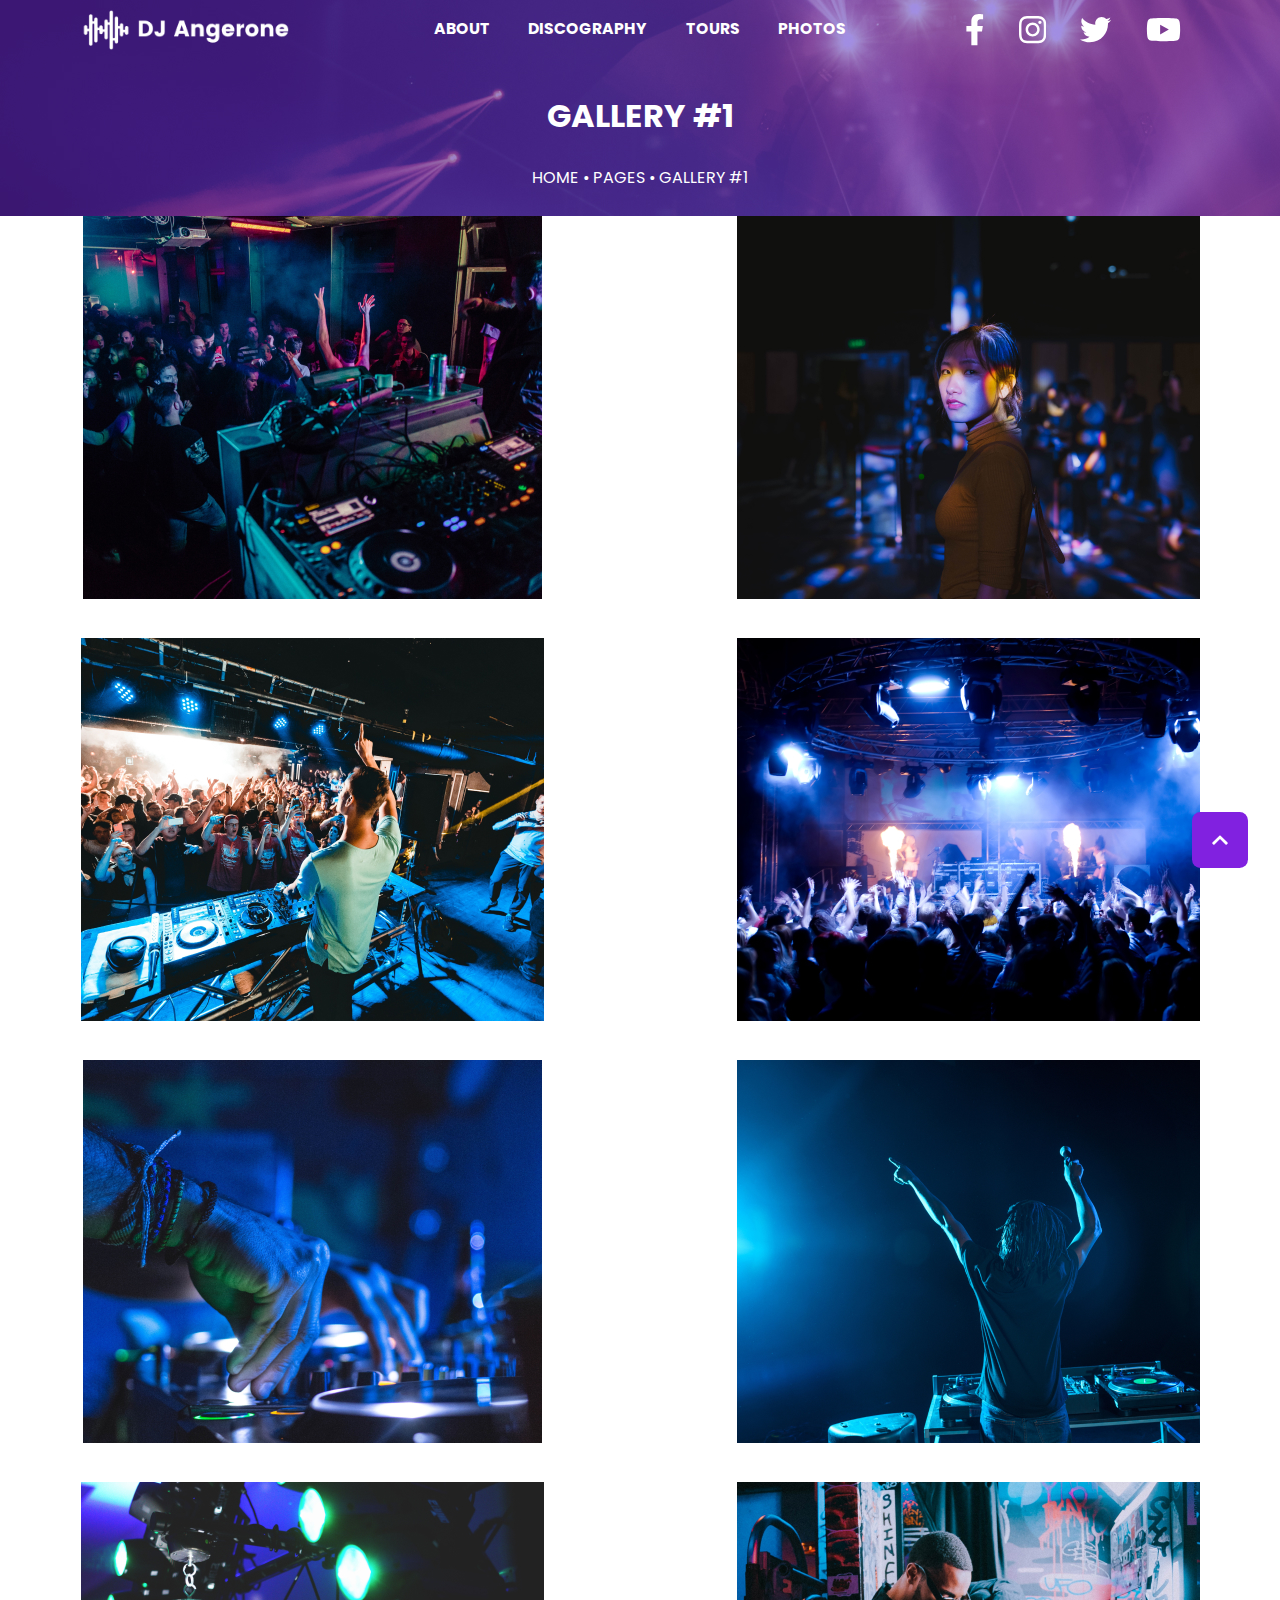
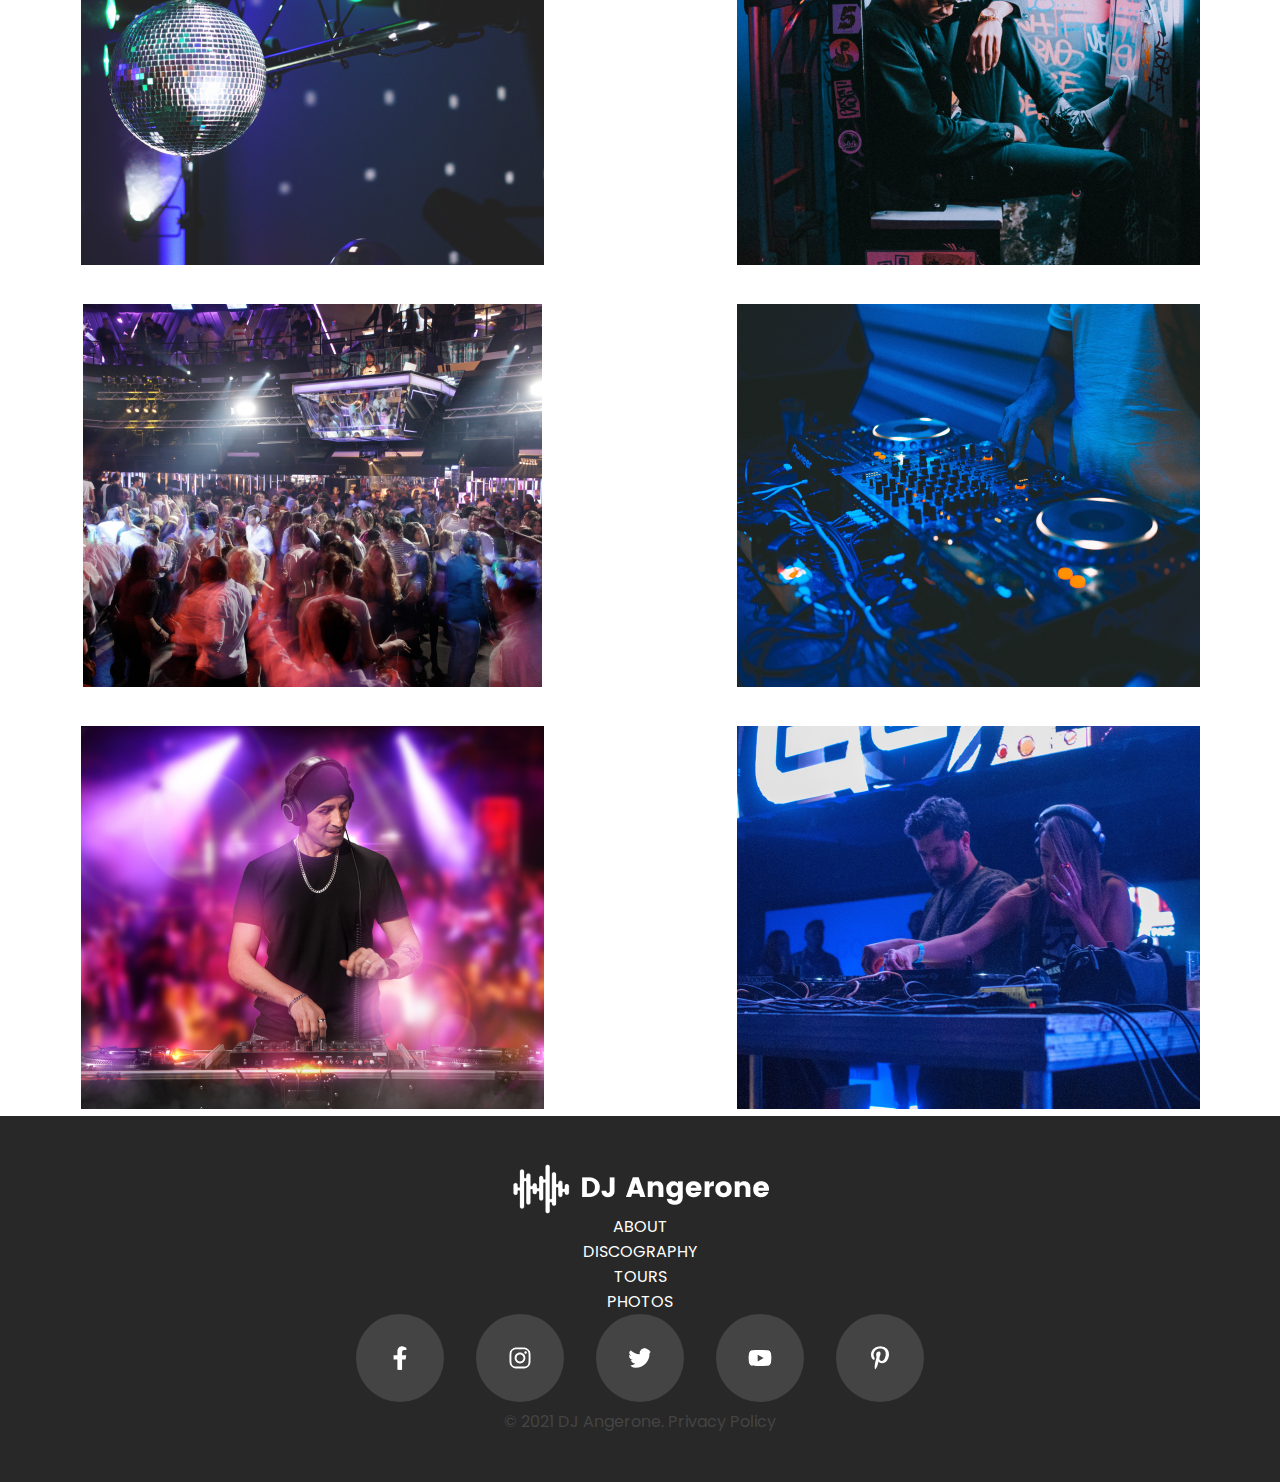
<file: gallery.html>
<!DOCTYPE html>
<html lang="en">

<head>
    <meta charset="UTF-8">
    <meta http-equiv="X-UA-Compatible" content="IE=edge">
    <meta name="viewport" content="width=device-width, initial-scale=1.0">
    <!-- Font awesome -->
    <link rel="stylesheet" href="https://use.fontawesome.com/releases/v5.15.3/css/all.css" integrity="sha384-SZXxX4whJ79/gErwcOYf+zWLeJdY/qpuqC4cAa9rOGUstPomtqpuNWT9wdPEn2fk" crossorigin="anonymous">
    <link rel="stylesheet" href="style.css">
    <title>Gallery</title>
    <!-- Font Poppins -->
    <link rel="preconnect" href="https://fonts.googleapis.com"> 
    <link rel="preconnect" href="https://fonts.gstatic.com" crossorigin> 
    <link href="https://fonts.googleapis.com/css2?family=Poppins:ital,wght@0,100;0,200;0,300;0,400;0,500;0,600;0,700;0,800;0,900;1,100;1,200;1,300;1,400;1,500;1,600;1,700;1,800;1,900&display=swap" rel="stylesheet">
</head>

<body>

    <header>
        <section class="header__menu">
            <nav class="header-nav" id="header-pages-wrap">
                <!-- Drawing of the menu button -->
                <a href="#header-pages-wrap" class="header__a--menu" id="header__a--pages-menu">
                    <svg version="1.1" xmlns="http://www.w3.org/2000/svg" xmlns:xlink="http://www.w3.org/1999/xlink" x="0px" y="0px" width="34px" height="27px" viewBox="0 0 34 27" enable-background="new 0 0 34 27" xml:space="preserve">
                    <rect fill="#FFFFFF" width="34" height="4"/>
                    <rect y="11" fill="#FFFFFF" width="34" height="4"/>
                    <rect y="23" fill="#FFFFFF" width="34" height="4"/>
                    </svg>
                </a>
                <!-- Close button -->
                <a href="#" class="header__a--menu" id="header__a--pages-close">×</a>

                <!-- Menu content -->
                <ul id="header__ul--pages">
                    <li>
                        <a href="./about.html">About</a>
                    </li>
                    <li>
                        <a href="./discography.html">Discography</a>
                    </li>
                    <li>
                        <a href="./tour-schedule.html">Tours</a>
                    </li>
                    <li>
                        <a href="./gallery.html">Photos</a>
                    </li>
                </ul>
            </nav>
            <a id="header-logo" href="./index.html"><img src="./images/logo.png" alt="Angerone Logo"></a>

            <section class="header-nav" id="header-social-wrap">
                <!-- Drawing of the menu button -->
                <a href="#header-social-wrap" class="header__a--menu" id="header__a--social-menu">
                    <svg aria-hidden="true" focusable="false" data-prefix="fas" data-icon="ellipsis-v" role="img" xmlns="http://www.w3.org/2000/svg" viewBox="0 0 192 512" class="header__sub-menu__logo-svg "><path fill="currentColor" d="M96 184c39.8 0 72 32.2 72 72s-32.2 72-72 72-72-32.2-72-72 32.2-72 72-72zM24 80c0 39.8 32.2 72 72 72s72-32.2 72-72S135.8 8 96 8 24 40.2 24 80zm0 352c0 39.8 32.2 72 72 72s72-32.2 72-72-32.2-72-72-72-72 32.2-72 72z" class=""></path></svg>
                </a>
                <!-- Close button -->
                <a href="#" class="header__a--menu" id="header__a--social-close">×</a>

                <ul id="header__ul--social">
                    <li>
                        <a target="_blank" href="https://www.facebook.com/"><svg aria-hidden="true" focusable="false" data-prefix="fab" data-icon="facebook-f" role="img" xmlns="http://www.w3.org/2000/svg" viewBox="0 0 320 512" class="header__sub-menu__logo-svg"><path fill="currentColor" d="M279.14 288l14.22-92.66h-88.91v-60.13c0-25.35 12.42-50.06 52.24-50.06h40.42V6.26S260.43 0 225.36 0c-73.22 0-121.08 44.38-121.08 124.72v70.62H22.89V288h81.39v224h100.17V288z"></path></svg></a>
                    </li>
                    <li>
                        <a target="_blank" href="https://www.instagram.com/"><svg aria-hidden="true" focusable="false" data-prefix="fab" data-icon="instagram" role="img" xmlns="http://www.w3.org/2000/svg" viewBox="0 0 448 512" class="header__sub-menu__logo-svg"><path fill="currentColor" d="M224.1 141c-63.6 0-114.9 51.3-114.9 114.9s51.3 114.9 114.9 114.9S339 319.5 339 255.9 287.7 141 224.1 141zm0 189.6c-41.1 0-74.7-33.5-74.7-74.7s33.5-74.7 74.7-74.7 74.7 33.5 74.7 74.7-33.6 74.7-74.7 74.7zm146.4-194.3c0 14.9-12 26.8-26.8 26.8-14.9 0-26.8-12-26.8-26.8s12-26.8 26.8-26.8 26.8 12 26.8 26.8zm76.1 27.2c-1.7-35.9-9.9-67.7-36.2-93.9-26.2-26.2-58-34.4-93.9-36.2-37-2.1-147.9-2.1-184.9 0-35.8 1.7-67.6 9.9-93.9 36.1s-34.4 58-36.2 93.9c-2.1 37-2.1 147.9 0 184.9 1.7 35.9 9.9 67.7 36.2 93.9s58 34.4 93.9 36.2c37 2.1 147.9 2.1 184.9 0 35.9-1.7 67.7-9.9 93.9-36.2 26.2-26.2 34.4-58 36.2-93.9 2.1-37 2.1-147.8 0-184.8zM398.8 388c-7.8 19.6-22.9 34.7-42.6 42.6-29.5 11.7-99.5 9-132.1 9s-102.7 2.6-132.1-9c-19.6-7.8-34.7-22.9-42.6-42.6-11.7-29.5-9-99.5-9-132.1s-2.6-102.7 9-132.1c7.8-19.6 22.9-34.7 42.6-42.6 29.5-11.7 99.5-9 132.1-9s102.7-2.6 132.1 9c19.6 7.8 34.7 22.9 42.6 42.6 11.7 29.5 9 99.5 9 132.1s2.7 102.7-9 132.1z"></path></svg></a>
                    </li>
                    <li>
                        <a target="_blank" href="https://twitter.com/"><svg aria-hidden="true" focusable="false" data-prefix="fab" data-icon="twitter" role="img" xmlns="http://www.w3.org/2000/svg" viewBox="0 0 512 512" class="header__sub-menu__logo-svg"><path fill="currentColor" d="M459.37 151.716c.325 4.548.325 9.097.325 13.645 0 138.72-105.583 298.558-298.558 298.558-59.452 0-114.68-17.219-161.137-47.106 8.447.974 16.568 1.299 25.34 1.299 49.055 0 94.213-16.568 130.274-44.832-46.132-.975-84.792-31.188-98.112-72.772 6.498.974 12.995 1.624 19.818 1.624 9.421 0 18.843-1.3 27.614-3.573-48.081-9.747-84.143-51.98-84.143-102.985v-1.299c13.969 7.797 30.214 12.67 47.431 13.319-28.264-18.843-46.781-51.005-46.781-87.391 0-19.492 5.197-37.36 14.294-52.954 51.655 63.675 129.3 105.258 216.365 109.807-1.624-7.797-2.599-15.918-2.599-24.04 0-57.828 46.782-104.934 104.934-104.934 30.213 0 57.502 12.67 76.67 33.137 23.715-4.548 46.456-13.32 66.599-25.34-7.798 24.366-24.366 44.833-46.132 57.827 21.117-2.273 41.584-8.122 60.426-16.243-14.292 20.791-32.161 39.308-52.628 54.253z"></path></svg></a>
                    </li>
                    <li>
                        <a target="_blank" href="https://www.youtube.com/"><svg aria-hidden="true" focusable="false" data-prefix="fab" data-icon="youtube" role="img" xmlns="http://www.w3.org/2000/svg" viewBox="0 0 576 512" class="header__sub-menu__logo-svg"><path fill="currentColor" d="M549.655 124.083c-6.281-23.65-24.787-42.276-48.284-48.597C458.781 64 288 64 288 64S117.22 64 74.629 75.486c-23.497 6.322-42.003 24.947-48.284 48.597-11.412 42.867-11.412 132.305-11.412 132.305s0 89.438 11.412 132.305c6.281 23.65 24.787 41.5 48.284 47.821C117.22 448 288 448 288 448s170.78 0 213.371-11.486c23.497-6.321 42.003-24.171 48.284-47.821 11.412-42.867 11.412-132.305 11.412-132.305s0-89.438-11.412-132.305zm-317.51 213.508V175.185l142.739 81.205-142.739 81.201z"></path></svg></a>
                    </li>
                </ul>
            </section>
        </section>
        <section class="header__title">
            <h1>Gallery #1</h1>
            <p>Home • Pages • Gallery #1 </p>
        </section>
    </header>

    <div class="gallery--container">
        <main class="gallery__grid">
            <article class="gallery__article">
                <img src="./images/gallery-1.jpg" alt="gallery photo 1">
                <a href="./images/gallery-1-original.jpg" target="_blank"><button class="gallery__button">zoom</button></a>
            </article>

            <!-- IMAGE 2 -->

            <article class="gallery__article">
                <img src="./images/gallery-2.jpg" alt="gallery photo 2">
                <a href="./images/gallery-2-original.jpg" target="_blank"><button class="gallery__button">zoom</button></a>
            </article>

            <!-- IMAGE 3 -->

            <article class="gallery__article">
                <img src="./images/gallery-3.jpg" alt="gallery photo 3">
                <a href="./images/gallery-3-original.jpg" target="_blank"><button class="gallery__button">zoom</button></a>
            </article>

            <!-- IMAGE 4 -->

            <article class="gallery__article">
                <img src="./images/gallery-4.jpg" alt="gallery photo 4">
                <a href="./images/gallery-4-original.jpg" target="_blank"><button class="gallery__button">zoom</button></a>
            </article>

            <!-- IMAGE 5 -->

            <article class="gallery__article">
                <img src="./images/gallery-5.jpg" alt="gallery photo 5">
                <a href="./images/gallery-5-original.jpg" target="_blank"><button class="gallery__button">zoom</button></a>
            </article>

            <!-- IMAGE 6 -->

            <article class="gallery__article">
                <img src="./images/gallery-6.jpg" alt="gallery photo 6">
                <a href="./images/gallery-6-original.jpg" target="_blank"><button class="gallery__button">zoom</button></a>
            </article>

            <!-- IMAGE 7 -->

            <article class="gallery__article">
                <img src="./images/gallery-7.jpg" alt="gallery photo 7">
                <a href="./images/gallery-7-original.jpg" target="_blank"><button class="gallery__button">zoom</button></a>
            </article>

            <!-- IMAGE 8 -->

            <article class="gallery__article">
                <img src="./images/gallery-8.jpg" alt="gallery photo 8">
                <a href="./images/gallery-8-original.jpg" target="_blank"><button class="gallery__button">zoom</button></a>
            </article>

            <!-- IMAGE 9 -->

            <article class="gallery__article">
                <img src="./images/gallery-9.jpg" alt="gallery photo 9">
                <a href="./images/gallery-9-original.jpg" target="_blank"><button class="gallery__button">zoom</button></a>
            </article>

            <!-- IMAGE 10 -->

            <article class="gallery__article">
                <img src="./images/gallery-10.jpg" alt="gallery photo 10">
                <a href="./images/gallery-10-original.jpg" target="_blank"><button class="gallery__button">zoom</button></a>
            </article>

            <!-- IMAGE 11 -->

            <article class="gallery__article">
                <img src="./images/gallery-11.jpg" alt="gallery photo 11">
                <a href="./images/gallery-11-original.jpg" target="_blank"><button class="gallery__button">zoom</button></a>
            </article>

            <!-- IMAGE 12 -->

            <article class="gallery__article">
                <img src="./images/gallery-12.jpg" alt="gallery photo 12">
                <a href="./images/gallery-12-original.jpg" target="_blank"><button class="gallery__button">zoom</button></a>
            </article>
        </main>
    </div>
    <footer>

        <!-- WEBSITE LOGO -->

        <img src="./images/logo.png" alt="Angerone Logo">

        <!-- PAGES LINKS         -->

        <nav>
            <ul class="linkpage">
                <li><a href="./about.html">ABOUT</a></li>
                <li><a href="./discography.html">DISCOGRAPHY</a></li>
                <li><a href="./tour-schedule.html">TOURS</a></li>
                <li><a href="./gallery.html">PHOTOS</a></li>
            </ul>
        </nav>

        <!-- SOCIAL MEDIAS LINKS         -->

        <ul class="linksocial">
            <li>
                <a target="_blank" href="https://www.facebook.com/"><svg aria-hidden="true" focusable="false" data-prefix="fab" data-icon="facebook-f" role="img" xmlns="http://www.w3.org/2000/svg" viewBox="0 0 320 512" class="socialfooter"><path fill="currentColor" d="M279.14 288l14.22-92.66h-88.91v-60.13c0-25.35 12.42-50.06 52.24-50.06h40.42V6.26S260.43 0 225.36 0c-73.22 0-121.08 44.38-121.08 124.72v70.62H22.89V288h81.39v224h100.17V288z" class=""></path></svg></a>
            </li>
            <li>
                <a target="_blank" href="https://www.instagram.com/"><svg aria-hidden="true" focusable="false" data-prefix="fab" data-icon="instagram" role="img" xmlns="http://www.w3.org/2000/svg" viewBox="0 0 448 512" class="socialfooter"><path fill="currentColor" d="M224.1 141c-63.6 0-114.9 51.3-114.9 114.9s51.3 114.9 114.9 114.9S339 319.5 339 255.9 287.7 141 224.1 141zm0 189.6c-41.1 0-74.7-33.5-74.7-74.7s33.5-74.7 74.7-74.7 74.7 33.5 74.7 74.7-33.6 74.7-74.7 74.7zm146.4-194.3c0 14.9-12 26.8-26.8 26.8-14.9 0-26.8-12-26.8-26.8s12-26.8 26.8-26.8 26.8 12 26.8 26.8zm76.1 27.2c-1.7-35.9-9.9-67.7-36.2-93.9-26.2-26.2-58-34.4-93.9-36.2-37-2.1-147.9-2.1-184.9 0-35.8 1.7-67.6 9.9-93.9 36.1s-34.4 58-36.2 93.9c-2.1 37-2.1 147.9 0 184.9 1.7 35.9 9.9 67.7 36.2 93.9s58 34.4 93.9 36.2c37 2.1 147.9 2.1 184.9 0 35.9-1.7 67.7-9.9 93.9-36.2 26.2-26.2 34.4-58 36.2-93.9 2.1-37 2.1-147.8 0-184.8zM398.8 388c-7.8 19.6-22.9 34.7-42.6 42.6-29.5 11.7-99.5 9-132.1 9s-102.7 2.6-132.1-9c-19.6-7.8-34.7-22.9-42.6-42.6-11.7-29.5-9-99.5-9-132.1s-2.6-102.7 9-132.1c7.8-19.6 22.9-34.7 42.6-42.6 29.5-11.7 99.5-9 132.1-9s102.7-2.6 132.1 9c19.6 7.8 34.7 22.9 42.6 42.6 11.7 29.5 9 99.5 9 132.1s2.7 102.7-9 132.1z" class=""></path></svg></a>
            </li>
            <li>
                <a target="_blank" href="https://twitter.com/"><svg aria-hidden="true" focusable="false" data-prefix="fab" data-icon="twitter" role="img" xmlns="http://www.w3.org/2000/svg" viewBox="0 0 512 512" class="socialfooter"><path fill="currentColor" d="M459.37 151.716c.325 4.548.325 9.097.325 13.645 0 138.72-105.583 298.558-298.558 298.558-59.452 0-114.68-17.219-161.137-47.106 8.447.974 16.568 1.299 25.34 1.299 49.055 0 94.213-16.568 130.274-44.832-46.132-.975-84.792-31.188-98.112-72.772 6.498.974 12.995 1.624 19.818 1.624 9.421 0 18.843-1.3 27.614-3.573-48.081-9.747-84.143-51.98-84.143-102.985v-1.299c13.969 7.797 30.214 12.67 47.431 13.319-28.264-18.843-46.781-51.005-46.781-87.391 0-19.492 5.197-37.36 14.294-52.954 51.655 63.675 129.3 105.258 216.365 109.807-1.624-7.797-2.599-15.918-2.599-24.04 0-57.828 46.782-104.934 104.934-104.934 30.213 0 57.502 12.67 76.67 33.137 23.715-4.548 46.456-13.32 66.599-25.34-7.798 24.366-24.366 44.833-46.132 57.827 21.117-2.273 41.584-8.122 60.426-16.243-14.292 20.791-32.161 39.308-52.628 54.253z" class=""></path></svg></a>
            </li>
            <li>
                <a target="_blank" href="https://www.youtube.com/"><svg aria-hidden="true" focusable="false" data-prefix="fab" data-icon="youtube" role="img" xmlns="http://www.w3.org/2000/svg" viewBox="0 0 576 512" class="socialfooter"><path fill="currentColor" d="M549.655 124.083c-6.281-23.65-24.787-42.276-48.284-48.597C458.781 64 288 64 288 64S117.22 64 74.629 75.486c-23.497 6.322-42.003 24.947-48.284 48.597-11.412 42.867-11.412 132.305-11.412 132.305s0 89.438 11.412 132.305c6.281 23.65 24.787 41.5 48.284 47.821C117.22 448 288 448 288 448s170.78 0 213.371-11.486c23.497-6.321 42.003-24.171 48.284-47.821 11.412-42.867 11.412-132.305 11.412-132.305s0-89.438-11.412-132.305zm-317.51 213.508V175.185l142.739 81.205-142.739 81.201z" class=""></path></svg></a>
            </li>
            <li>
                <a target="_blank" href="https://www.pinterest.com/"><svg aria-hidden="true" focusable="false" data-prefix="fab" data-icon="pinterest-p" role="img" xmlns="http://www.w3.org/2000/svg" viewBox="0 0 384 512" class="socialfooter"><path fill="currentColor" d="M204 6.5C101.4 6.5 0 74.9 0 185.6 0 256 39.6 296 63.6 296c9.9 0 15.6-27.6 15.6-35.4 0-9.3-23.7-29.1-23.7-67.8 0-80.4 61.2-137.4 140.4-137.4 68.1 0 118.5 38.7 118.5 109.8 0 53.1-21.3 152.7-90.3 152.7-24.9 0-46.2-18-46.2-43.8 0-37.8 26.4-74.4 26.4-113.4 0-66.2-93.9-54.2-93.9 25.8 0 16.8 2.1 35.4 9.6 50.7-13.8 59.4-42 147.9-42 209.1 0 18.9 2.7 37.5 4.5 56.4 3.4 3.8 1.7 3.4 6.9 1.5 50.4-69 48.6-82.5 71.4-172.8 12.3 23.4 44.1 36 69.3 36 106.2 0 153.9-103.5 153.9-196.8C384 71.3 298.2 6.5 204 6.5z" class=""></path></svg></a>
            </li>
        </ul>

        <!-- COPYRIGHT     -->

        <p>© 2021 DJ Angerone. Privacy Policy</p>

        <!-- BUTTON BACK-TO-TOP     -->

        <a href="#top" class="topbutton"><svg aria-hidden="true" focusable="false" data-prefix="fas" data-icon="chevron-up" role="img" xmlns="http://www.w3.org/2000/svg" viewBox="0 0 448 512" class="uparrow"><path fill="currentColor" d="M240.971 130.524l194.343 194.343c9.373 9.373 9.373 24.569 0 33.941l-22.667 22.667c-9.357 9.357-24.522 9.375-33.901.04L224 227.495 69.255 381.516c-9.379 9.335-24.544 9.317-33.901-.04l-22.667-22.667c-9.373-9.373-9.373-24.569 0-33.941L207.03 130.525c9.372-9.373 24.568-9.373 33.941-.001z" class=""></path></svg></a>

    </footer>

</body>







</html>
</file>
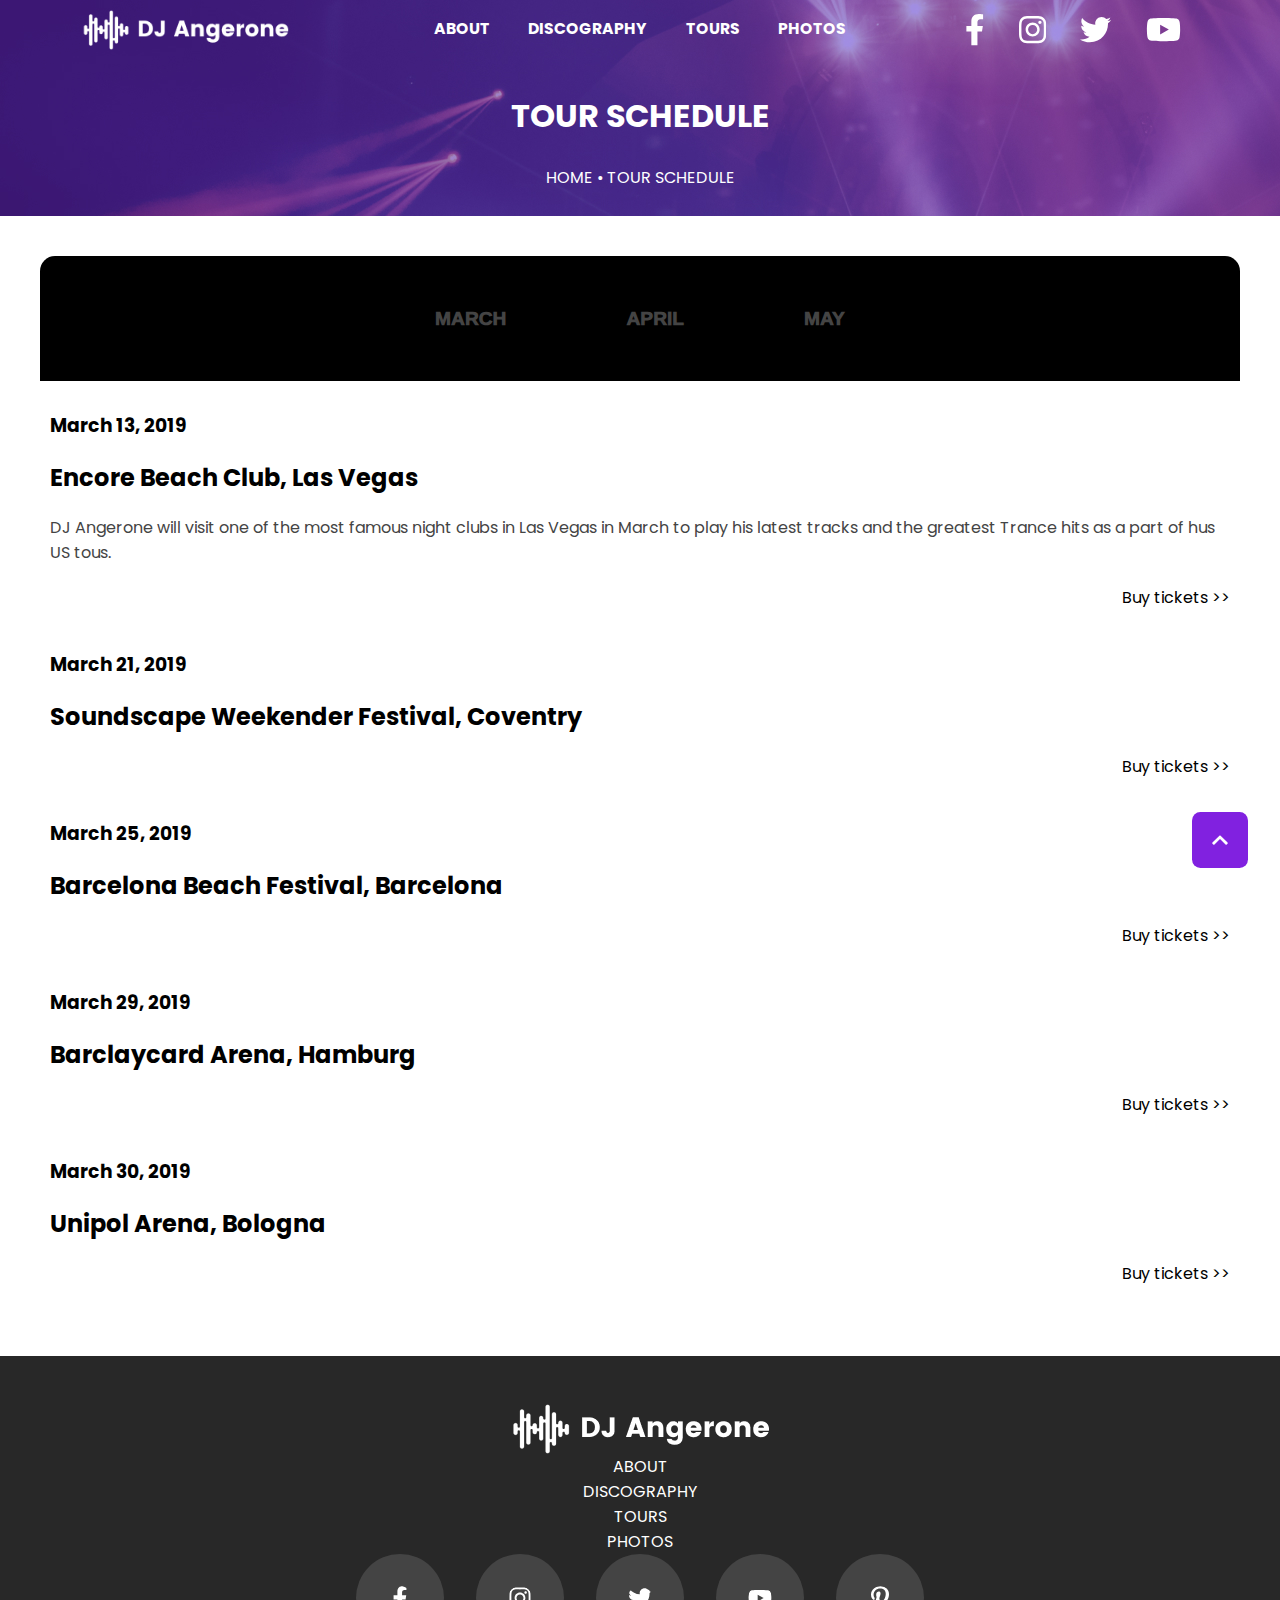
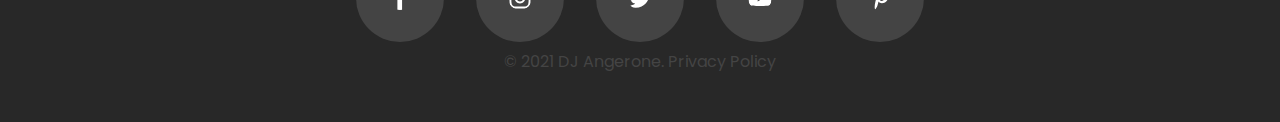
<file: tour-schedule.html>
<!DOCTYPE html>
<html lang="en">
<head>
    <meta charset="UTF-8">
    <meta http-equiv="X-UA-Compatible" content="IE=edge">
    <meta name="viewport" content="width=device-width, initial-scale=1.0">
    <!-- Poppins font -->
    <link rel="preconnect" href="https://fonts.googleapis.com">
    <link rel="preconnect" href="https://fonts.gstatic.com" crossorigin>
    <link href="https://fonts.googleapis.com/css2?family=Poppins:ital,wght@0,100;0,200;0,300;0,400;0,500;0,600;0,700;0,800;0,900;1,100;1,200;1,300;1,400;1,500;1,600;1,700;1,800;1,900&display=swap" rel="stylesheet">
    <!-- Font awesome -->
    <link rel="stylesheet" href="https://use.fontawesome.com/releases/v5.15.3/css/all.css" integrity="sha384-SZXxX4whJ79/gErwcOYf+zWLeJdY/qpuqC4cAa9rOGUstPomtqpuNWT9wdPEn2fk" crossorigin="anonymous">
    <link rel="stylesheet" href="style.css">
    <title>Tour schedule</title>
</head>
<body>
    <header>
        <section class="header__menu">
            <nav class="header-nav" id="header-pages-wrap">
                <!-- Drawing of the menu button -->
                <a href="#header-pages-wrap" class="header__a--menu" id="header__a--pages-menu">
                    <svg version="1.1" xmlns="http://www.w3.org/2000/svg" xmlns:xlink="http://www.w3.org/1999/xlink" x="0px" y="0px" width="34px" height="27px" viewBox="0 0 34 27" enable-background="new 0 0 34 27" xml:space="preserve">
                    <rect fill="#FFFFFF" width="34" height="4"/>
                    <rect y="11" fill="#FFFFFF" width="34" height="4"/>
                    <rect y="23" fill="#FFFFFF" width="34" height="4"/>
                    </svg>
                </a>
                <!-- Close button -->
                <a href="#" class="header__a--menu" id="header__a--pages-close">×</a>

                <!-- Menu content -->
                <ul id="header__ul--pages">
                    <li>
                        <a href="./about.html">About</a>
                    </li>
                    <li>
                        <a href="./discography.html">Discography</a>
                    </li>
                    <li>
                        <a href="./tour-schedule.html">Tours</a>
                    </li>
                    <li>
                        <a href="./gallery.html">Photos</a>
                    </li>
                </ul>
            </nav>
            <a id="header-logo" href="./index.html"><img src="./images/logo.png" alt="Angerone Logo"></a>

            <section class="header-nav" id="header-social-wrap">
                <!-- Drawing of the menu button -->
                <a href="#header-social-wrap" class="header__a--menu" id="header__a--social-menu">
                    <svg aria-hidden="true" focusable="false" data-prefix="fas" data-icon="ellipsis-v" role="img" xmlns="http://www.w3.org/2000/svg" viewBox="0 0 192 512" class="header__sub-menu__logo-svg "><path fill="currentColor" d="M96 184c39.8 0 72 32.2 72 72s-32.2 72-72 72-72-32.2-72-72 32.2-72 72-72zM24 80c0 39.8 32.2 72 72 72s72-32.2 72-72S135.8 8 96 8 24 40.2 24 80zm0 352c0 39.8 32.2 72 72 72s72-32.2 72-72-32.2-72-72-72-72 32.2-72 72z" class=""></path></svg>
                </a>
                <!-- Close button -->
                <a href="#" class="header__a--menu" id="header__a--social-close">×</a>

                <ul id="header__ul--social">
                    <li>
                        <a target="_blank" href="https://www.facebook.com/"><svg aria-hidden="true" focusable="false" data-prefix="fab" data-icon="facebook-f" role="img" xmlns="http://www.w3.org/2000/svg" viewBox="0 0 320 512" class="header__sub-menu__logo-svg"><path fill="currentColor" d="M279.14 288l14.22-92.66h-88.91v-60.13c0-25.35 12.42-50.06 52.24-50.06h40.42V6.26S260.43 0 225.36 0c-73.22 0-121.08 44.38-121.08 124.72v70.62H22.89V288h81.39v224h100.17V288z"></path></svg></a>
                    </li>
                    <li>
                        <a target="_blank" href="https://www.instagram.com/"><svg aria-hidden="true" focusable="false" data-prefix="fab" data-icon="instagram" role="img" xmlns="http://www.w3.org/2000/svg" viewBox="0 0 448 512" class="header__sub-menu__logo-svg"><path fill="currentColor" d="M224.1 141c-63.6 0-114.9 51.3-114.9 114.9s51.3 114.9 114.9 114.9S339 319.5 339 255.9 287.7 141 224.1 141zm0 189.6c-41.1 0-74.7-33.5-74.7-74.7s33.5-74.7 74.7-74.7 74.7 33.5 74.7 74.7-33.6 74.7-74.7 74.7zm146.4-194.3c0 14.9-12 26.8-26.8 26.8-14.9 0-26.8-12-26.8-26.8s12-26.8 26.8-26.8 26.8 12 26.8 26.8zm76.1 27.2c-1.7-35.9-9.9-67.7-36.2-93.9-26.2-26.2-58-34.4-93.9-36.2-37-2.1-147.9-2.1-184.9 0-35.8 1.7-67.6 9.9-93.9 36.1s-34.4 58-36.2 93.9c-2.1 37-2.1 147.9 0 184.9 1.7 35.9 9.9 67.7 36.2 93.9s58 34.4 93.9 36.2c37 2.1 147.9 2.1 184.9 0 35.9-1.7 67.7-9.9 93.9-36.2 26.2-26.2 34.4-58 36.2-93.9 2.1-37 2.1-147.8 0-184.8zM398.8 388c-7.8 19.6-22.9 34.7-42.6 42.6-29.5 11.7-99.5 9-132.1 9s-102.7 2.6-132.1-9c-19.6-7.8-34.7-22.9-42.6-42.6-11.7-29.5-9-99.5-9-132.1s-2.6-102.7 9-132.1c7.8-19.6 22.9-34.7 42.6-42.6 29.5-11.7 99.5-9 132.1-9s102.7-2.6 132.1 9c19.6 7.8 34.7 22.9 42.6 42.6 11.7 29.5 9 99.5 9 132.1s2.7 102.7-9 132.1z"></path></svg></a>
                    </li>
                    <li>
                        <a target="_blank" href="https://twitter.com/"><svg aria-hidden="true" focusable="false" data-prefix="fab" data-icon="twitter" role="img" xmlns="http://www.w3.org/2000/svg" viewBox="0 0 512 512" class="header__sub-menu__logo-svg"><path fill="currentColor" d="M459.37 151.716c.325 4.548.325 9.097.325 13.645 0 138.72-105.583 298.558-298.558 298.558-59.452 0-114.68-17.219-161.137-47.106 8.447.974 16.568 1.299 25.34 1.299 49.055 0 94.213-16.568 130.274-44.832-46.132-.975-84.792-31.188-98.112-72.772 6.498.974 12.995 1.624 19.818 1.624 9.421 0 18.843-1.3 27.614-3.573-48.081-9.747-84.143-51.98-84.143-102.985v-1.299c13.969 7.797 30.214 12.67 47.431 13.319-28.264-18.843-46.781-51.005-46.781-87.391 0-19.492 5.197-37.36 14.294-52.954 51.655 63.675 129.3 105.258 216.365 109.807-1.624-7.797-2.599-15.918-2.599-24.04 0-57.828 46.782-104.934 104.934-104.934 30.213 0 57.502 12.67 76.67 33.137 23.715-4.548 46.456-13.32 66.599-25.34-7.798 24.366-24.366 44.833-46.132 57.827 21.117-2.273 41.584-8.122 60.426-16.243-14.292 20.791-32.161 39.308-52.628 54.253z"></path></svg></a>
                    </li>
                    <li>
                        <a target="_blank" href="https://www.youtube.com/"><svg aria-hidden="true" focusable="false" data-prefix="fab" data-icon="youtube" role="img" xmlns="http://www.w3.org/2000/svg" viewBox="0 0 576 512" class="header__sub-menu__logo-svg"><path fill="currentColor" d="M549.655 124.083c-6.281-23.65-24.787-42.276-48.284-48.597C458.781 64 288 64 288 64S117.22 64 74.629 75.486c-23.497 6.322-42.003 24.947-48.284 48.597-11.412 42.867-11.412 132.305-11.412 132.305s0 89.438 11.412 132.305c6.281 23.65 24.787 41.5 48.284 47.821C117.22 448 288 448 288 448s170.78 0 213.371-11.486c23.497-6.321 42.003-24.171 48.284-47.821 11.412-42.867 11.412-132.305 11.412-132.305s0-89.438-11.412-132.305zm-317.51 213.508V175.185l142.739 81.205-142.739 81.201z"></path></svg></a>
                    </li>
                </ul>
            </section>
        </section>
        <section class="header__title">
            <h1>Tour schedule</h1>
            <p>Home • Tour schedule</p>
        </section>
    </header>
    <main>     
        <!-- Calendar --> 
        <section class="tour__section">
            <!-- Months selection bar -->
            <nav class="tour__nav">
                <button class="tour__button--calendar"><time datetime="2019-03">March</time></button>
                <button class="tour__button--calendar"><time datetime="2019-04">April</time></button>
                <button class="tour__button--calendar"><time datetime="2019-05">May</time></button>
            </nav>
            <!-- Contents -->
            <!-- March -->
            <section class="tour__section--calendar">
                <article class="tour__calendar__article">
                    <h3>March 13, 2019</h3>
                    <h2>Encore Beach Club, Las Vegas</h2>
                    <p>DJ Angerone will visit one of the most famous night clubs in Las Vegas in March to play his latest tracks and the greatest Trance hits as a part of hus US tous.</p>
                    <a href="#">Buy tickets >></a>
                </article>
                <article class="tour__calendar__article tour__calendar__article--row2">
                    <h3>March 21, 2019</h3>
                    <h2>Soundscape Weekender Festival, Coventry</h2>                    
                    <a href="#">Buy tickets >></a>
                </article>
                <article class="tour__calendar__article tour__calendar__article--row2">
                    <h3>March 25, 2019</h3>
                    <h2>Barcelona Beach Festival, Barcelona</h2>                    
                    <a href="#">Buy tickets >></a>
                </article>
                <article class="tour__calendar__article tour__calendar__article--row2">
                    <h3>March 29, 2019</h3>
                    <h2>Barclaycard Arena, Hamburg</h2>                    
                    <a href="#">Buy tickets >></a>
                </article>
                <article class="tour__calendar__article tour__calendar__article--row2">
                    <h3>March 30, 2019</h3>
                    <h2>Unipol Arena, Bologna</h2>                    
                    <a href="#">Buy tickets >></a>
                </article>
            </section>
            <!-- April -->
            <!-- May -->
        </section>
    </main>
    <footer>

        <!-- WEBSITE LOGO -->

        <img src="./images/logo.png" alt="Angerone Logo">

        <!-- PAGES LINKS         -->

        <nav>
            <ul class="linkpage">
                <li><a href="./about.html">ABOUT</a></li>
                <li><a href="./discography.html">DISCOGRAPHY</a></li>
                <li><a href="./tour-schedule.html">TOURS</a></li>
                <li><a href="./gallery.html">PHOTOS</a></li>
            </ul>
        </nav>

        <!-- SOCIAL MEDIAS LINKS         -->

        <ul class="linksocial">
            <li>
                <a target="_blank" href="https://www.facebook.com/"><svg aria-hidden="true" focusable="false" data-prefix="fab" data-icon="facebook-f" role="img" xmlns="http://www.w3.org/2000/svg" viewBox="0 0 320 512" class="socialfooter"><path fill="currentColor" d="M279.14 288l14.22-92.66h-88.91v-60.13c0-25.35 12.42-50.06 52.24-50.06h40.42V6.26S260.43 0 225.36 0c-73.22 0-121.08 44.38-121.08 124.72v70.62H22.89V288h81.39v224h100.17V288z" class=""></path></svg></a>
            </li>
            <li>
                <a target="_blank" href="https://www.instagram.com/"><svg aria-hidden="true" focusable="false" data-prefix="fab" data-icon="instagram" role="img" xmlns="http://www.w3.org/2000/svg" viewBox="0 0 448 512" class="socialfooter"><path fill="currentColor" d="M224.1 141c-63.6 0-114.9 51.3-114.9 114.9s51.3 114.9 114.9 114.9S339 319.5 339 255.9 287.7 141 224.1 141zm0 189.6c-41.1 0-74.7-33.5-74.7-74.7s33.5-74.7 74.7-74.7 74.7 33.5 74.7 74.7-33.6 74.7-74.7 74.7zm146.4-194.3c0 14.9-12 26.8-26.8 26.8-14.9 0-26.8-12-26.8-26.8s12-26.8 26.8-26.8 26.8 12 26.8 26.8zm76.1 27.2c-1.7-35.9-9.9-67.7-36.2-93.9-26.2-26.2-58-34.4-93.9-36.2-37-2.1-147.9-2.1-184.9 0-35.8 1.7-67.6 9.9-93.9 36.1s-34.4 58-36.2 93.9c-2.1 37-2.1 147.9 0 184.9 1.7 35.9 9.9 67.7 36.2 93.9s58 34.4 93.9 36.2c37 2.1 147.9 2.1 184.9 0 35.9-1.7 67.7-9.9 93.9-36.2 26.2-26.2 34.4-58 36.2-93.9 2.1-37 2.1-147.8 0-184.8zM398.8 388c-7.8 19.6-22.9 34.7-42.6 42.6-29.5 11.7-99.5 9-132.1 9s-102.7 2.6-132.1-9c-19.6-7.8-34.7-22.9-42.6-42.6-11.7-29.5-9-99.5-9-132.1s-2.6-102.7 9-132.1c7.8-19.6 22.9-34.7 42.6-42.6 29.5-11.7 99.5-9 132.1-9s102.7-2.6 132.1 9c19.6 7.8 34.7 22.9 42.6 42.6 11.7 29.5 9 99.5 9 132.1s2.7 102.7-9 132.1z" class=""></path></svg></a>
            </li>
            <li>
                <a target="_blank" href="https://twitter.com/"><svg aria-hidden="true" focusable="false" data-prefix="fab" data-icon="twitter" role="img" xmlns="http://www.w3.org/2000/svg" viewBox="0 0 512 512" class="socialfooter"><path fill="currentColor" d="M459.37 151.716c.325 4.548.325 9.097.325 13.645 0 138.72-105.583 298.558-298.558 298.558-59.452 0-114.68-17.219-161.137-47.106 8.447.974 16.568 1.299 25.34 1.299 49.055 0 94.213-16.568 130.274-44.832-46.132-.975-84.792-31.188-98.112-72.772 6.498.974 12.995 1.624 19.818 1.624 9.421 0 18.843-1.3 27.614-3.573-48.081-9.747-84.143-51.98-84.143-102.985v-1.299c13.969 7.797 30.214 12.67 47.431 13.319-28.264-18.843-46.781-51.005-46.781-87.391 0-19.492 5.197-37.36 14.294-52.954 51.655 63.675 129.3 105.258 216.365 109.807-1.624-7.797-2.599-15.918-2.599-24.04 0-57.828 46.782-104.934 104.934-104.934 30.213 0 57.502 12.67 76.67 33.137 23.715-4.548 46.456-13.32 66.599-25.34-7.798 24.366-24.366 44.833-46.132 57.827 21.117-2.273 41.584-8.122 60.426-16.243-14.292 20.791-32.161 39.308-52.628 54.253z" class=""></path></svg></a>
            </li>
            <li>
                <a target="_blank" href="https://www.youtube.com/"><svg aria-hidden="true" focusable="false" data-prefix="fab" data-icon="youtube" role="img" xmlns="http://www.w3.org/2000/svg" viewBox="0 0 576 512" class="socialfooter"><path fill="currentColor" d="M549.655 124.083c-6.281-23.65-24.787-42.276-48.284-48.597C458.781 64 288 64 288 64S117.22 64 74.629 75.486c-23.497 6.322-42.003 24.947-48.284 48.597-11.412 42.867-11.412 132.305-11.412 132.305s0 89.438 11.412 132.305c6.281 23.65 24.787 41.5 48.284 47.821C117.22 448 288 448 288 448s170.78 0 213.371-11.486c23.497-6.321 42.003-24.171 48.284-47.821 11.412-42.867 11.412-132.305 11.412-132.305s0-89.438-11.412-132.305zm-317.51 213.508V175.185l142.739 81.205-142.739 81.201z" class=""></path></svg></a>
            </li>
            <li>
                <a target="_blank" href="https://www.pinterest.com/"><svg aria-hidden="true" focusable="false" data-prefix="fab" data-icon="pinterest-p" role="img" xmlns="http://www.w3.org/2000/svg" viewBox="0 0 384 512" class="socialfooter"><path fill="currentColor" d="M204 6.5C101.4 6.5 0 74.9 0 185.6 0 256 39.6 296 63.6 296c9.9 0 15.6-27.6 15.6-35.4 0-9.3-23.7-29.1-23.7-67.8 0-80.4 61.2-137.4 140.4-137.4 68.1 0 118.5 38.7 118.5 109.8 0 53.1-21.3 152.7-90.3 152.7-24.9 0-46.2-18-46.2-43.8 0-37.8 26.4-74.4 26.4-113.4 0-66.2-93.9-54.2-93.9 25.8 0 16.8 2.1 35.4 9.6 50.7-13.8 59.4-42 147.9-42 209.1 0 18.9 2.7 37.5 4.5 56.4 3.4 3.8 1.7 3.4 6.9 1.5 50.4-69 48.6-82.5 71.4-172.8 12.3 23.4 44.1 36 69.3 36 106.2 0 153.9-103.5 153.9-196.8C384 71.3 298.2 6.5 204 6.5z" class=""></path></svg></a>
            </li>
        </ul>

        <!-- COPYRIGHT     -->

        <p>© 2021 DJ Angerone. Privacy Policy</p>

        <!-- BUTTON BACK-TO-TOP     -->

        <a href="#top" class="topbutton"><svg aria-hidden="true" focusable="false" data-prefix="fas" data-icon="chevron-up" role="img" xmlns="http://www.w3.org/2000/svg" viewBox="0 0 448 512" class="uparrow"><path fill="currentColor" d="M240.971 130.524l194.343 194.343c9.373 9.373 9.373 24.569 0 33.941l-22.667 22.667c-9.357 9.357-24.522 9.375-33.901.04L224 227.495 69.255 381.516c-9.379 9.335-24.544 9.317-33.901-.04l-22.667-22.667c-9.373-9.373-9.373-24.569 0-33.941L207.03 130.525c9.372-9.373 24.568-9.373 33.941-.001z" class=""></path></svg></a>

    </footer>
</body>
</html>
</file>
<file: style.css>
/* START - CSS common to the whole website */
/* ******************************* */

* {
    margin: 0;
    padding: 0;
    box-sizing:border-box;
}

body {
    font-family: 'Poppins', sans-serif;
}

main {
    display:flex;
    flex-direction:column;
    align-items:center;
}

.heading--grey {
    color: #282828;
}

.heading--white {
    color:white;
}

h1 {
    /* font-size: TO BE CHOSEN FROM POPPINS STYLES */
    /* font-family: TO BE CHOSEN FROM POPPINS STYLES */
}

h2 {
    /* font-size: TO BE CHOSEN FROM POPPINS STYLES */
    /* font-family: TO BE CHOSEN FROM POPPINS STYLES */
}
h3 {
    /* font-size: TO BE CHOSEN FROM POPPINS STYLES */
    /* font-family: TO BE CHOSEN FROM POPPINS STYLES */
}

p {
 color: #444444;
}

.paragraph--white {
    color:white;
}

/* Buttons */
.button {
    font-weight:bold;
}

.button--purple {
    background-color: #8121e0;
    color:white;
    border:#8121e0 1px solid;
}

.button--white {
    background-color: white;
    color:black;
    border: black 1px solid;
}


/* ******************************* */
/* END - CSS common to the whole website */

/* Header style */
/* ************ */
/* NB : mobile first */
/* Image for all pages except index that have its dedicaced css file */
header {
    background-image: url("./images/banner-img.jpg");
    text-transform: uppercase;
}

header li {
    list-style: none;
}

header a, 
header h1,
header h2,
header h3,
header p {
    color: white;
}

header a {
    text-decoration: none;
}

/* .header__ stand for elements depending of header in this case, even if header is a tag instead of a class */
/* __menu is hamburger menu for mobile screen */
.header__menu {
    padding-left: 20px;
    padding-right: 20px;
    padding-top: 10px;
    padding-bottom: 10px;
    background-color: black;
    color: white;
    /* Positionings content with flex */
    display: flex;
    flex-direction: row;
    /* Allow elements to wrap, pushing logo and links menu to bottom of openned pages menu */
    flex-wrap: wrap;
}

/* Effects on all elements directly children of the class */
.header__menu>* {
    font-size: larger;
    font-weight: bolder;
}

/* Refer to hn and p showing as head of the pages, not litteral hn headings */
.header__title {
    height: 150px;
    text-align: center;
    /* Alignment */
    display: flex;
    flex-direction: column;
    justify-content: space-evenly;
}

/* Second hamburger menu */
.header__social-menu {
    /* Remove apparent background and border */
    background-color: transparent;
    border: none;
    /* Center vertically */
    align-self: center;
    /* margin-left auto will push this flexed element fully to the right */
    margin-left: auto;
    width: auto;
}

.header__sub-menu__logo-svg {
    /* svg size */    
    width: auto;
    height: 2em;
}

/* Angerone's logo */
#header-logo {
    display: inline-block;
}

#header-logo>img {
    max-height: 40px;
    /*min-width: 40px; */
    text-align: center;
    margin-right: 20px;
}


#header__a--pages-menu>img,
#header__a--social-menu>svg {
    max-height: 30px;
}

#header-logo, 
#header-pages-wrap,
#header-social-wrap {
    width: auto;
    /* Center vertically */
    align-self: center;  
}

/* Hamburger menu */
/* Source : https://codepen.io/benoitwimart/pen/ORPmrg/ */
    
/* ul with links */
#header__ul--pages, #header__ul--social {    
    /* Flex */
    display: flex;
    justify-content: space-evenly;
}

/* Shown and effective when screen is 1024px or below */
@media only screen and (max-width: 1024px) {
    #header__ul--pages {
        font-size: small;
    }

    #header-social-wrap {
        font-size: x-large;
    }


    /* Change #wrap bloc size and display when menu is not clicked*/
    #header-pages-wrap:not(:target)  {
        /*transform: translate3d(-335px, 0, 0);*/
        width: 50px; /* Restrict size so other elements come next to it */
        display: inline-block;
    }

    #header-social-wrap:not(:target) {
        margin-left: auto;
    }
    
    /* This bloc make content disapear when menu unclicked*/
    #header-pages-wrap:not(:target) #header__ul--pages,
    #header-social-wrap:not(:target) #header__ul--social {
        display: none;
    }

    /* Display pages menu when menu clicked */
    #header-pages-wrap:target {
        width: 100%;
        margin-top: 40px;
        /* Flex positioning content */
        display: flex;
        justify-content: space-around;
    }

    /* When clicked, lists take all width */
    #header-pages-wrap:target>#header__ul--pages {
        width: 100%;
    }
    /* Display links menu when clicked */
    #header-social-wrap:target {
        width: 100%;
        margin-top: 40px; 
        /* Flex positioning content */
        display: flex;
        justify-content: space-around;
    }
    
    #header-social-wrap:target>#header__ul--social {
        width: 100%;
    }
    
    /* Styling buttons */
    /* 
    #header__a--pages-menu,
    #header__a--pages-close,
    #header__a--social-menu,
    #header__a--social-close 
    */ 
    .header__a--menu {
        /* Flex */
        display: flex;
        flex-direction: column;
        justify-content: start;
    }
    
    /* Buttons display conditions */
    #header-pages-wrap:target #header__a--pages-menu,
    #header-social-wrap:target #header__a--social-menu,
    #header-pages-wrap:not(:target) #header__a--pages-close,
    #header-social-wrap:not(:target) #header__a--social-close {
        display: none;
    }
    
    #header-pages-wrap:target #header__a--pages-menu 
    #header-social-wrap:target #header__a--social-menu {
        display: none;
    }
}


/* Responsive header */
/* Desktop screen and above */
@media only screen and (min-width: 1025px) {
    .header__menu {
        font-size: small;
        justify-content: space-evenly;   
        flex-wrap: nowrap;  
        background-color: transparent;   
    }

    .header-nav {
        display: flex;
        width: auto;
    }

    /* Hidding hamburger's buttons */
    .header-nav, #header__a--social-menu {
       visibility: hidden;
    }

    /* Showing hamburger's menus as normal menus */
    #header__ul--pages, 
    #header__ul--social {
        visibility: visible;
        justify-content: space-around;
        width: auto;
    }


    #header__ul--pages {
        min-width: 450px;
    }

    #header__ul--social {
        min-width: 250px;
    }

    #header-logo {
        /* Changing order to get logo first */
        order: -1;
    } 

    /* #header__ul--pages {
        display: inline;
    } */
}

/* FOOTER */

footer {
    background-color: #282828;
    padding: 3em;
    justify-content: center;
    align-items: center;
    width: 100%;
    margin: 0;
    display: flex;
    flex-direction: column;
    overflow:hidden;
}


/* FOOTER LINK TO THE PAGES */

a {
    color: white;
    text-decoration: none;
}

.linkpage {
    display: flex;
    flex-direction: column;
    align-items: center;
    list-style-type: none;
    align-content: space-between;
    /* margin: 2em; */
}


/* FOOTER LINK TO SOCIAL MEDIAS */

.linksocial {
    list-style-type: none;
    display: flex;
    align-items: center;
}

.socialfooter {
    width: 1.5em;
    height: 1.5em;
    color: white;
    border-radius: 50%;
    background: #444444;
    padding: 2em;
    margin: 0 1em;
    box-sizing: unset;
}


/* FOOTER BACK-TO-TOP BUTTON */

.topbutton {
    border-radius: 15%;
    background: #8121e0;
    width: 1.5em;
    height: 1.5em;
    padding: 1em;
    text-align: center;
    line-height: 2em;
    position: fixed;
    bottom: 2em;
    right: 2em;
    box-sizing: unset;
}

.uparrow {
    width: 1em;
}

html {
    scroll-behavior: smooth;
}


/* FOOTER MEDIA QUERIES */

@media only screen and (max-width: 768px){

    .socialfooter{
        padding: 1em;
    }

    footer{
        padding-bottom: 10em;
    }

}



/* Page about */
/* ********** */

/* Main container */
.about {
    background-color: white;
    width: 100%;
    padding-top: 40px;
    padding-bottom: 40px;
}

.about__p {
    margin-bottom: 10px;
    color: #444444;
}

.about__h1 {
    font-size: x-large;
    font-weight: bolder;
}

/* svg logos */
.about__svg--logo {
    height: 1em;
    width: auto;
    margin-right: 10px;
}

.about__svg--logo--black {
    color: black;
}

.about__svg--logo--grey {
    color: #cfcfcf;
}

.about__hr {
    border: none;
    border-top: 0.12em solid #cfcfcf;
    width: 20%;
    position: relative;
    margin: 20px;
    margin-left: 0;
}

/* Sections class */
.about__section {
    padding-top: 40px;
    margin-bottom: 40px;
    margin-left: auto;
    margin-right: auto;
}

.about__section--links {
    padding-left: 5%;
    padding-right: 5%;
}

.about__section--links a {
    margin-top: 10px;
    margin-right: 15px;
}

.about__section--music {
    background-color: #f5f5f5;
    text-align: center;
}

.about__section--music p {
    margin-left: 5%;
    margin-right: 5%;
}

.about__section--latest {
    text-align: center;
}

/* Articles */
.about__article {
    padding-right: 0;
    padding-left: 0;    
}

.about__article>* {
    margin-bottom: 10px;
}

.about__article--music {
    padding: 0;
    margin-top: 40px;
    margin-bottom: 40px;
}

/* button contact */
.about__button--contact {
    width: 150px;
    height: 4em;
    text-transform: uppercase;
    margin: 10px;
    border: none;
    border-radius: 4px;
    background-color: #8121e0;
    color: white;
    font-weight: bolder;
}

/* Images in music section */
.about__img--music {
    width: 50px;
    height: auto;
}

.about__article--latest img {
    width: 80%;
}

/* Sections ids, unique elements */

/* Images */
/* img signature */
#about-img-signature {
    position: relative;
    left: 60%;
    margin: 10px;
}

/* Angerone's img */
#about-img-angerone {
    display: block;
    margin-top: 30px;
    margin-bottom: 30px;
    margin-left: auto;
    margin-right: auto;
    width: 80%;
    height: auto;
}

/* Responsive */
/* Tablet screen and below */
@media only screen and (min-width:1024px) {

    #about-links-left {
        grid-area: left;
    }

    #about-img-angerone {
        grid-area: img;
    }

    /* About articles */
    .about__article {
        /* Forcing article title taking a whole row */
        min-width: 100%;
    }

    .about__article--links {
        display: grid;
        grid-template-columns: 50% 50%;
        grid-template-rows: auto;
        grid-template-areas: 
            "left img";
        column-gap: 20px;
        row-gap: 20px;
    }

    .about__article--music {
        /* Positioning music articles by 3 columns, 2 rows */
        min-width: 33%;
        max-width: 33%;
        /* Content positioning */
        text-align: left;
        display: grid;
        grid-template-columns: 75px auto;
        grid-template-rows: 75px auto;
        grid-template-areas: 
            "img h3"
            "img p";
    }

    .about__article--music img {
        margin-right: 20px;
        grid-area: img;
    }

    /* About music section */
    .about__section--music {
        display: flex;
        flex-wrap: wrap;
        padding-left: 50px;
        padding-right: 50px;
    }

    .about__article--music h3 {
        grid-area: h3;
    }

    .about__article--music p {
        grid-area: p;
        margin: 0;
    }

    /* About latest section */
    .about__section--latest {
        display: flex;
        justify-content: space-evenly;
        flex-direction: row;
        flex-wrap: wrap;
    }

    .about__h1--latest, .about__p--latest {
        min-width: 80%;
        margin-bottom: 20px;
    }

    .about__article--latest {
        display: inline-block;
    }

    .about__article--latest {
        width: 33%;
        height: auto;
    }

    .about__article--latest figure {
        height: 100%;
    }

    .about__article--latest img {
        width: 80%;
    }
}

/* Page tour schedule */
/* **************** */

.tour__section {
    margin: 40px;
}

.tour__nav {
    background-color: black;
    height: 250px;
    display: flex;
    flex-direction: column;
    justify-content: space-evenly;
    border-radius: 15px 15px 0 0;
}

.tour__button--calendar {
    border:none;
    background-color: inherit;
    height: 3em;

    /* Text style */
    color: #444444;
    font-size: larger;
    font-weight: 1000;
    text-transform: uppercase;
}

.tour__button--calendar:hover {
    color: white;
    border-bottom: 4px solid #8121e0;
}

/* .tour__section--calendar {
    padding: 20px;
    display: grid;
    grid-template-columns: repeat(2, auto);
} */

.tour__section--calendar a {
    color: black;
}

.tour__calendar__article {
    margin-top: 20px;
    margin-bottom: 20px;
}

.tour__calendar__article *{
    margin: 10px;
}

.tour__calendar__article--row2 {
    grid-column: 2;
}

/* Responsive */
/* Desktop screen and above */
@media only screen and (min-width:1025px) {
    .tour__nav {
        height: 125px;
        flex-direction: row;
        justify-content: center;
    }

    .tour__button--calendar {
        height: auto;
        margin-left: 5%;
        margin-right: 5%;
    }

    .tour__calendar__article {
        display: flex;
        flex-direction: column;
        flex-wrap: wrap;
    }

    .tour__calendar__article a {
        align-self: flex-end;
    }
}


/* GALLERY STYLE */

.gallery__grid {
    display: grid;
    grid-template-columns: repeat(auto-fit, minmax(460px, 1fr));
    grid-gap: 2em;
    align-items: center;
}

.gallery__grid>article {
    border: none;
    /* box-shadow: 2px 2px 6px 0px rgba(0, 0, 0, 0.2); */
    text-align: center;
    transition: transform .3s;
    position: relative;
}

.gallery__grid>article:hover {
    transform: translateY(5px);
    /* box-shadow: 2px 2px 6px 0px rgba(0, 0, 0, 0.2); */
}

.gallery__button {
    position: absolute;
    top: 50%;
    left: 50%;
    transform: translate(-50%, -50%);
    -ms-transform: translate(-50%, -50%);
    background-color: white;
    /* border: 15px solid rbga(255 255 255 .5); */
    color: black;
    font-size: 16px;
    padding: 12px 24px;
    border: none;
    cursor: pointer;
    border-radius: 50%;
    opacity: 0;
    width: 6em;
    height: 6em;
}


.gallery__article:hover button{
    opacity: 100;
}

/* DISCOGRAPHY STYLE */

.grid {
    display: grid;
    grid-template-columns: repeat(auto-fit, minmax(460px, 1fr));
    grid-gap: 2em;
    align-items: center;
}

.grid>article {
    border: none;
    /* box-shadow: 2px 2px 6px 0px rgba(0, 0, 0, 0.2); */
    text-align: center;
    transition: transform .3s;
    position: relative;
}

.grid>article:hover {
    transform: translateY(5px);
    /* box-shadow: 2px 2px 6px 0px rgba(0, 0, 0, 0.2); */
}


/* START HOMEPAGE STYLES */
/*************************/

/* MOBILE-FIRST DESIGNS (I.E. TABLET AND DESKTOP RESPONSIVENESS TO BE SPECIFIED FURTHER WITH @MEDIA QUERIES*/
.homepage {
    width:100%;
}

.homeHeader {
    width:100%;
    background-image: url("./images/homapage-banner-img.jpg");
    background-size:cover;
    background-repeat: no-repeat;
}

.player {
    /* EXACT WIDTH AND PADDING TO BE MEASURED ON DESIGN SCREENSHOT */
    width:100%;
    padding:1em;
    display:flex;
    flex-direction: column;
    position:relative;
    /* EXACT RELATIVE POSITION TO BE MEASURED ON DESIGN SCREENSHOT */
    bottom:8em;
    z-index:2;
}

.player__song {
    color:rgba(255, 255, 255,0);
    -webkit-text-stroke: 0.5px white;
    /* workaround in case webkit won't work.
    text-shadow: -1px 0 white, 0 1px white, 1px 0 white, 0 -1px white;
    */
}

.countdown {
    /* EXACT WIDTH AND PADDING TO BE MEASURED ON DESIGN SCREENSHOT */
    width:90%;
    padding: 1.5em 1em;
    display:flex;
    flex-direction:column;
    align-items: center;
    justify-content: space-around;
    /* FIND BACKGROUND IMAGE AND INSERT URL
    background-image:url(images/)
    IN THE MEANTIME, BACKGROUND COLOR IS USED*/
    background-color:#282828;
    position:relative;
    /* EXACT RELATIVE POSITION TO BE MEASURED ON DESIGN SCREENSHOT */
    bottom:8em;
    border-radius:10px;
    text-align: center;
}

.countdown__timer {
    /* EXACT WIDTH AND PADDING TO BE MEASURED ON DESIGN SCREENSHOT */
    width:90%;
    padding:1em;
    display:grid;
    grid-template-columns: 1fr 1fr 1fr;
}

.countdown__button {
    /* EXACT WIDTH AND PADDING TO BE MEASURED ON DESIGN SCREENSHOT */
    width:100%;
    padding:1em;
    font-size:150%;
    border-radius:10px;
}

.countdown h1, .countdown p  {
    /* EXACT WIDTH AND PADDING TO BE MEASURED ON DESIGN SCREENSHOT */
    padding:0.5em;
    color:white;
}

.countdown h1 {
    font-size: 200%;
}

.homepage__articles {
    width:100%;
    display:flex;
    flex-direction: column;
    align-items:center;
}

.clearfix {
    overflow:auto;
}

.homeAbout {
    width:90%;
    display:flex;
    flex-direction:column;
    align-items:center;
}

.homeAbout__image {
    margin: 0 0 1em 0;
    border-radius:10px;
    width:100%;
}

blockquote {
    font-size: 150%;
    margin:0 0 0 1em;
}

.homeDisco {
    width:100%;
    padding:2em;
    background-image:url(images/homepage-latest-releases-background.jpg);
    background-repeat: none;
    background-size:cover;
    display:flex;
    flex-direction: column;
    align-items: center;
}

.homeDisco__description {
    width:100%;
    padding:2em;
    color:white;
    font-size:150%;
    text-align:center;
}

.homeDisco__button {
    /* EXACT WIDTH AND PADDING TO BE MEASURED ON DESIGN SCREENSHOT */
    width:100%;
    padding:1em;
    font-size:150%;
    border-radius:10px;
}

.homeReleases {
    width:100%;
}
.homeReleases__description {
    width:100%;
    padding:2em;
    text-align: center;
}

.homeReleases__albums {
    width:100%;
    margin:auto;
    display:flex;
    flex-direction:column;
    flex-wrap: wrap;
    justify-content:center;
    align-items: center;
}

.releaseAlbums__album {
    margin:auto;
    padding:1em;
    text-align: center;
}

.releaseAlbums__album--border {
    width:100%;
}

.homeFanbase {
    width:100%;
    padding:2em;
    /* FIND BACKGROUND IMAGE AND INSERT URL
    background-image:url(images/)
    IN THE MEANTIME, BACKGROUND COLOR IS USED*/
    background-color:#282828;
}

.homeFanbase__gallery {
    display:flex;
    flex-direction: column;
    justify-content: space-around;
    align-items:center;
}

.fanbaseGallery__image {
    margin:1em;
    border-radius:10px;
    width:100%;
}
.homeFanbase__benefits {
    display:flex;
    flex-direction: column;
    justify-content: space-around;
}

.fas {
    color:white;
}

.fanbaseBenefits__list {
    margin:auto;
    display: flex;
    flex-wrap: wrap;
    justify-content: space-between;

}

.benefitList__element {
    display:flex;
    flex-direction: column;
    align-items:center;
    text-align: center;
}

.homeSchedule {
    width:100%;
}

.homePartners {
    width:100%;
    min-height: 20em;
    padding:2em;
    background-image: url(images/homepage-sponsors-background.jpg);
    background-size: cover;
    background-repeat: none;
    display:flex;
    flex-direction: column;
    align-items: center;
    justify-content: space-around;
}

.far {
    color:white;
}

.homePartners__list {
	overflow: auto;
}

.partnersList__slider {
    display: flex;
	flex-wrap: nowrap;
	flex-direction: row;
    justify-content: center;
    transition: transform 0.7s ease-in-out;
}

.partnerList__slider {
    transform:translate(-100px);
}

.partnersList__item {
	width: 100%;
	flex-shrink: 0;
}

.homeTickets {
    width:100%;
    overflow:auto;
    text-align: center;;

}

.homeTickets__grid {
    display:flex;
    flex-direction:row;
    justify-content: center;
    transition: transform 0.7s ease-in-out;
}

.homeTickets__grid:hover {
    transform:translate(50%);
}

.ticketGrid__item {
    text-align: center;
    padding:2em;
}

.ticketGrid__item span {
    font-size: 200%;
}

.homeGallery {
    width:100%;
    display:flex;
    flex-direction:column;
    flex-wrap:nowrap;
    justify-content: center;
}

.homeGallery_image {
    width:100%;
}

.homeNews {
    width:100%;
    padding:2em;
    overflow:hidden;
}
.homeNews__heading {
    text-align:center;
}

.homeNews__list {
    width:100%;
    margin:auto;
    display:flex;
    flex-direction: row;
    justify-content: center;
    overflow:hidden;
}

.newsList__item {
    padding:2em;
    width:100%;
}

.newsList__item--grey {
    color: #282828;
}

.newsList__item--white {
    color:white;
    border-radius: 10px;
    background-image:url(images/homepage-news-background.jpg);
    background-repeat: no-repeat;
}

.newsList__date {
    display:inline-block;
    border-radius:5px;
    padding:0.5em 1em;
    color:white;
    background-color:#8121e0;
}

.homeNewsletter {
    width:100%;
    padding:2em;
    text-align: center;
    background-image:url(images/homepage-footer-background.jpg);
    background-repeat: no-repeat;
    background-size:cover;

}

.homeNewsletter__form {
    width:100%;
    padding:2em;
    display:flex;
    flex-direction: column;
    justify-content: space-between;
    align-items: center;
}

.newsletterForm__input, .newsletterForm__button {
    padding:2em;
    border-radius: 10px;
    width:100%;
}


/* RESPONSIVENESS TO TABLET WIDTH (480px < Width) */
@media only screen and (min-width:481px) {

    .homeAbout {
        width:80%;
        display:flex;
        flex-direction: row;
    }

    .homeAbout__image {
        margin: 0 1em 1em 0;
    }

    .homeReleases__albums {
        flex-direction:row;
        flex-wrap: wrap;
    }

    .homeFanbase__gallery {
        display:grid;
        grid-template-columns: 1fr 1fr;
    }

    .benefitList__element {
        flex-direction: row;
        text-align: left;
    }

    .homeGallery {
        flex-direction:row;
        flex-wrap:wrap;
    }
    
    .homeGallery_image {
        width:auto;
        flex:auto auto auto;
    }

    .homeNewsletter__form {
        width:70%;
        flex-direction: row;
    }


}

/* RESPONSIVENESS TO DESKTOP WIDTH (769px < Width) */
@media only screen and (min-width:769px) {
    .player {
    /* EXACT WIDTH TO BE MEASURED ON DESIGN SCREENSHOT */
        width:80%;
    }

    .countdown {
        padding:2em;
        width:80%;
        display:grid;
        grid-template-columns: 1fr 2fr 1fr;
        /* EXACT RELATIVE POSITION TO BE MEASURED ON DESIGN SCREENSHOT */
        bottom:5em;
    }

    .homeAbout {
        width:80%;
        display:flex;
        flex-direction: row;
    }

    .homeAbout__image {
        margin: 0 1em 1em 0;
    }

    .homeFanbase {
        display: grid;
        grid-template-columns: 1fr 1fr;
    }

    .fanbaseBenefits__list {
        flex-direction: column;
        flex-wrap:nowrap;
    }

    .homeNews__list {
        width:80%;
    }

    .homeNewsletter__form {
        width:50%;
    }

}

/* END HOMEPAGE STYLES */
/*************************/
</file>
